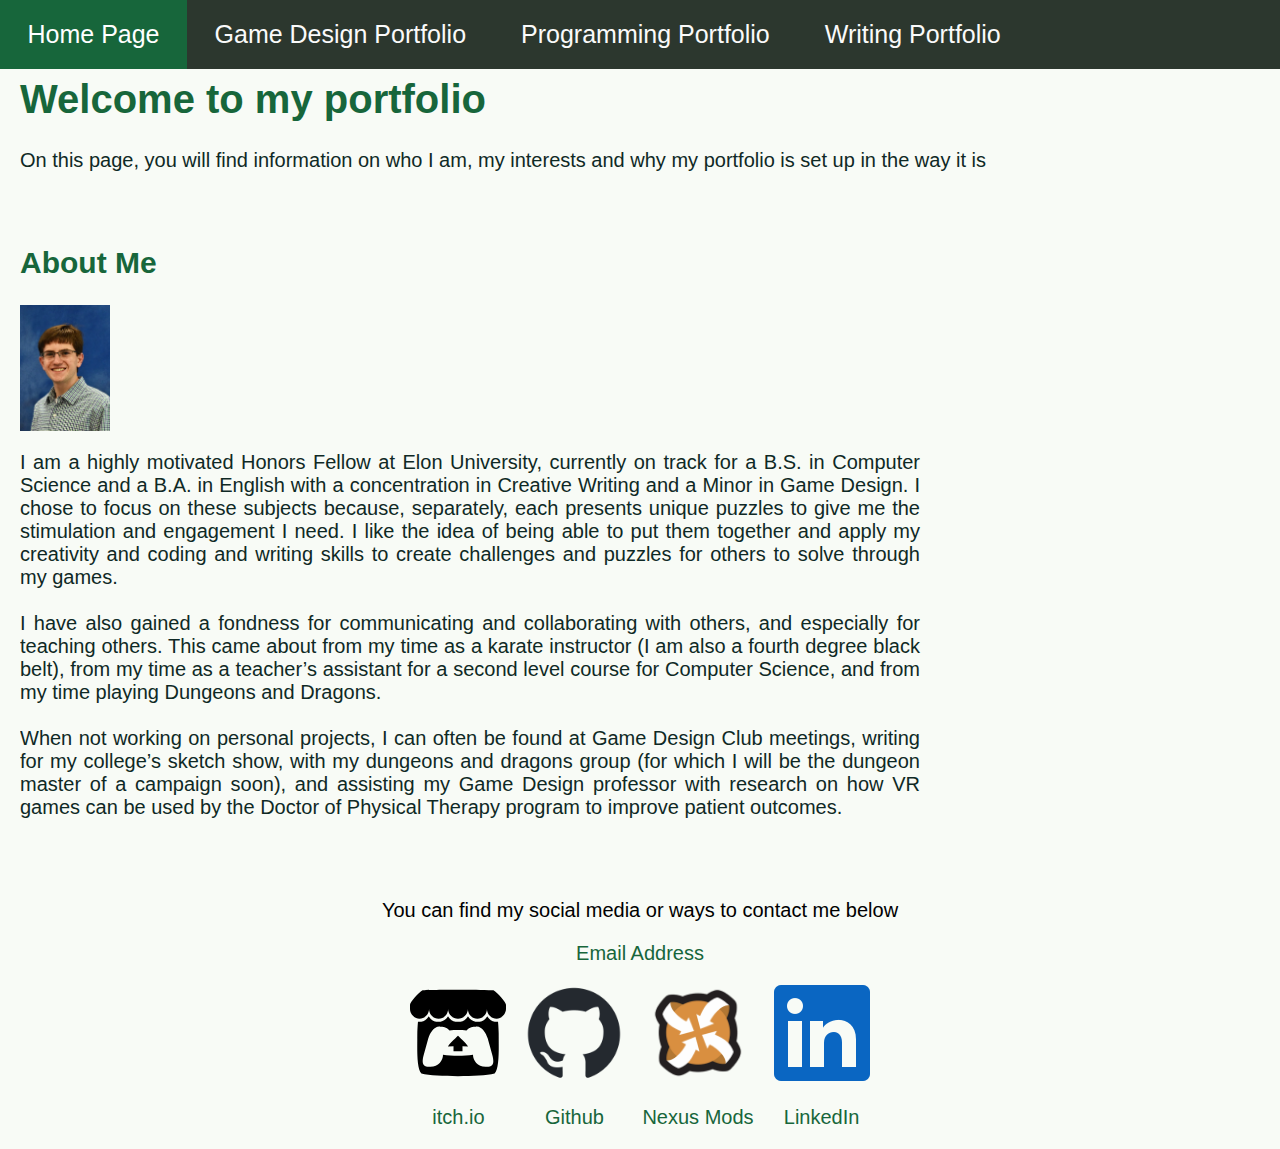
<file: index.html>
<!DOCTYPE html>
<html>
    <head>
        <title>Noah Gartenberg's Portfolio</title>
        <meta charset = "utf-8" />
        <meta name="viewport" content="width=device-width, initial-scale=1, user-scalable=no"/>
        <link rel="stylesheet" href="Assets/css/styles.css"/>
        
    </head>
    <body>
        <nav class="navigation">
            <!-- The goal of this section is to provide easy navigation to other
             pages of my portfolio -->
             <ul class="PortfolioLinks hideBulletPoints">
                <a href = "index.html" class="PortfolioLink">Home Page</a>
                <a href = "Pages/GameDesign.html" class="PortfolioLink">Game Design Portfolio</a>
                <a href = "Pages/Programming.html" class="PortfolioLink">Programming Portfolio</a>
                <a href = "Pages/Writing.html" class="PortfolioLink">Writing Portfolio</a>
             </ul>
        </nav>
        <header class="PageLocator">
            <!-- The goal of this section is to let readers know which part of my portfolio they are on, and a short summary of what they can find on that page -->
             <h1>Welcome to my portfolio</h1>
             <p>On this page, you will find information on who I am, my interests and why my portfolio is set up in the way it is</p>
        </header>
        <main class="PageContent">
            <section class="AboutMe" style="overflow: hidden;">
                <!--Should I move this whole section to the about me page?-->
                <!-- The goal of this section is to say who I am, I'm thinking 3-4 sentences at most, probably closer to 2-3, and to 
                 describe my goals in life and in my career, and the sort of things I make my work off of-->
                 <!-- I'd also like to have a a fun facts section in here or something like that just to get more of my personality across-->
                  <h2>About Me</h2>
                  <img src="images\PictureOfMe.png" style="width:10%; float:left; display: block;"/>
                  <p style="float:left; display:block;">I am a highly motivated Honors Fellow at Elon University, currently on track for a B.S. in Computer Science and a B.A. in English with a concentration in Creative Writing and a Minor in Game Design. 
                    I chose to focus on these subjects because, separately, each presents unique puzzles to give me the stimulation and engagement I need. 
                    I like the idea of being able to put them together and apply my creativity and coding and writing skills to create challenges and puzzles for others to solve through my games. <br><br>
                    I have also gained a fondness for communicating and collaborating with others, and especially for teaching others. 
                    This came about from my time as a karate instructor (I am also a fourth degree black belt), from my time as a teacher’s assistant for a second level course for Computer Science, and from my time playing Dungeons and Dragons. <br><br>
                    When not working on personal projects, I can often be found at Game Design Club meetings, writing for my college’s sketch show, with my dungeons and dragons group (for which I will be the dungeon master of a campaign soon), 
                    and assisting my Game Design professor with research on how VR games can be used by the Doctor of Physical Therapy program to improve patient outcomes.
                  </p>
                  
            </section>
        <footer class="Links">
            <!-- The goal of this section is to provide links to resumes or social medias or etc... on my portfolio -->
            <!-- I would like for these links to be horizontal along the bottom and easily differentiable with text below them-->
            <p class="Explanation">You can find my social media or ways to contact me below</p> <!-- holder text for icons or images that I will hope to put here -->
            
            <ul class="ResumeEmail hideBulletPoints">
               <li><a href = "mailto:noahGartenberg1@gmail.com">Email Address</a></li>
            </ul>
            <ul class = "SocialLinks hideBulletPoints">
                <li><a href = "https://nzgberg.itch.io/" class="SocialLink"><img src = "images/itchio-textless-black.svg" style="width:96px;height:96px;"/><p>itch.io</p></a></li>
                <li><a href = "https://github.com/Noah-Gartenberg" class="SocialLink"><img src = "images/github-mark.png" style="width:96px;height:96px;"/><p>Github</p></a></li>
                <li><a href = "https://next.nexusmods.com/profile/nzgberg/mods" class="SocialLink"><img src = "images/nexusModsLog.png" style="width:96px;height:96px;"/><p>Nexus Mods</p></a></li>
                <li><a href = "https://www.linkedin.com/in/noah-gartenberg" class="SocialLink"><img src = "images/In-Blue-96.png" style="width:96px;height:96px;"/><p>LinkedIn</p></a></li>
               
            </ul>
        </footer>
    </body>
    <!-- Goals for landing page:
     -- about me
     -- why there are different pages in my portfolio
     -- favorite work from each interest

     -- need to make a menu bar

     things that need to be on each page:
     -- Links to linkedin, social media
     -- Links to resume(s)
     -->

     <!-- Would love to add a wall of green page into my portfolio, because I didn't want to alienate potential readers by having green everywhere, 
      but also really wanted some green in my portfolio-->
    
</html>
</file>
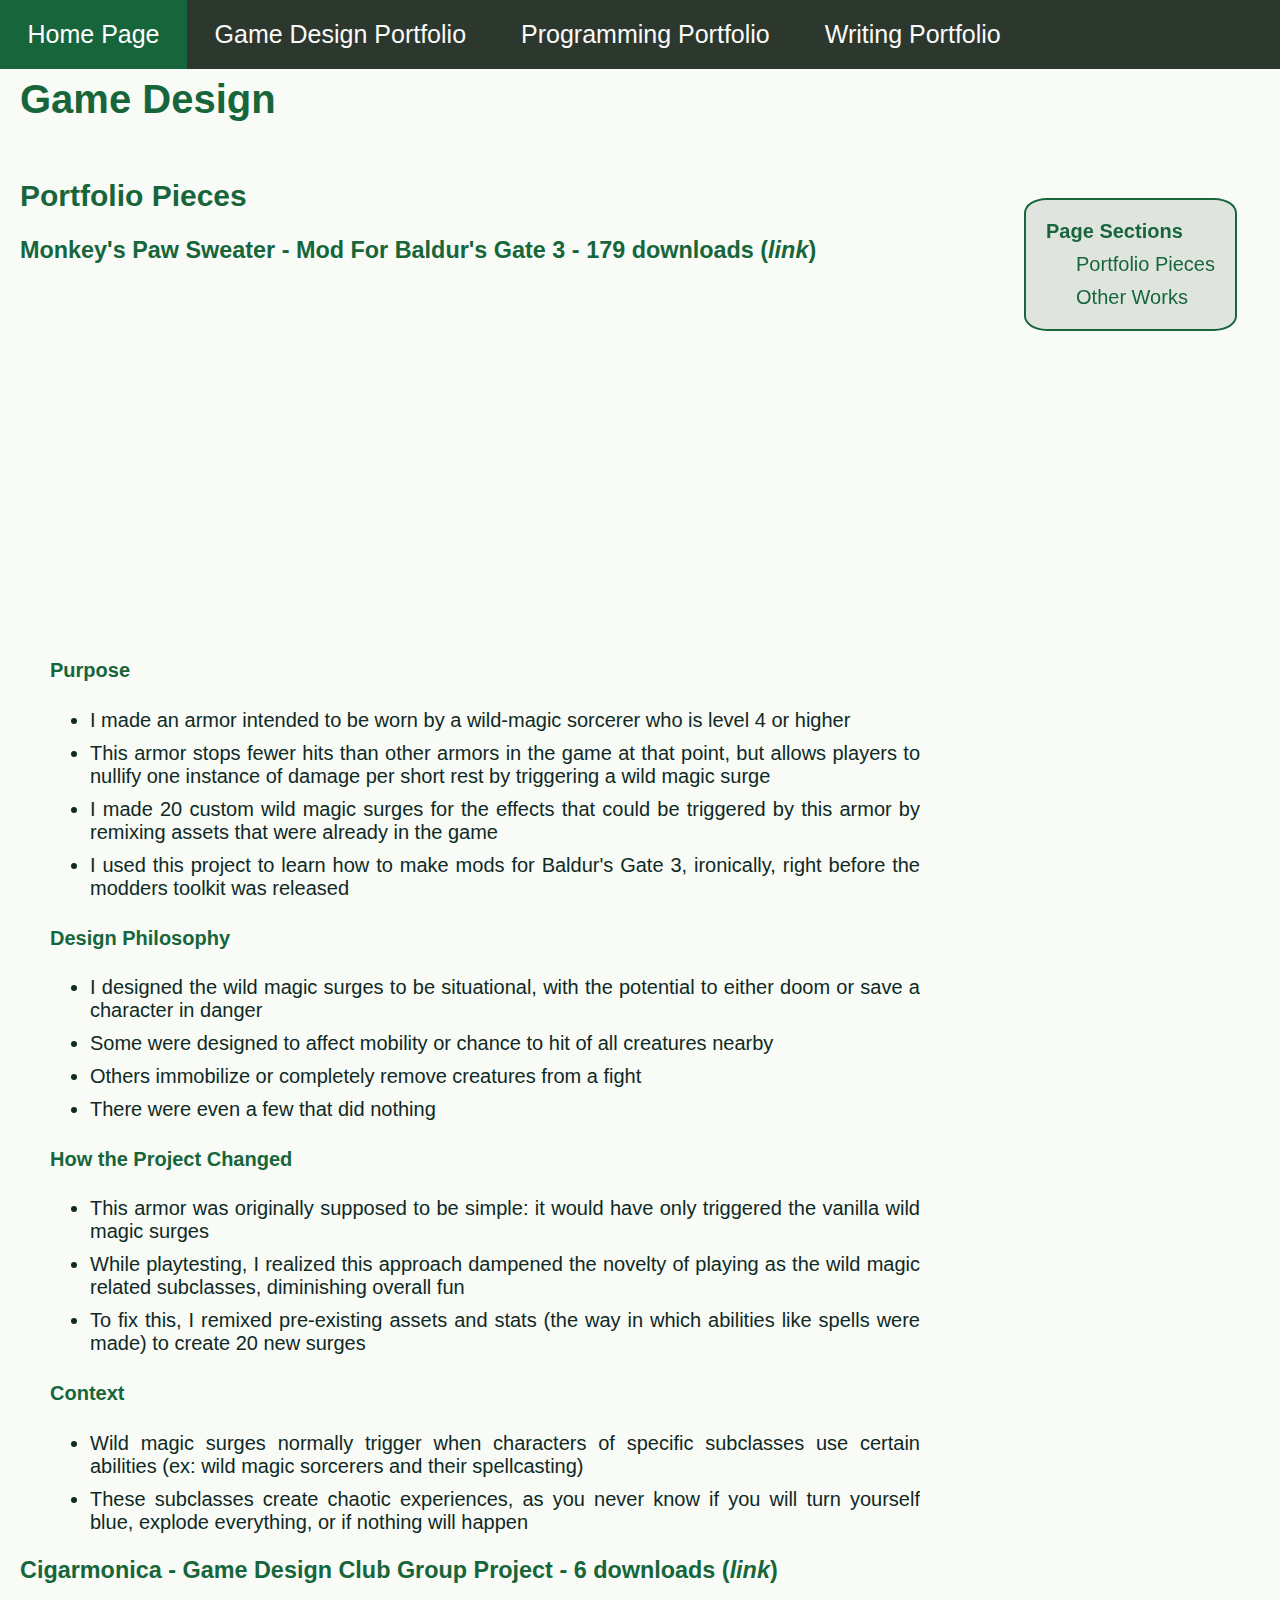
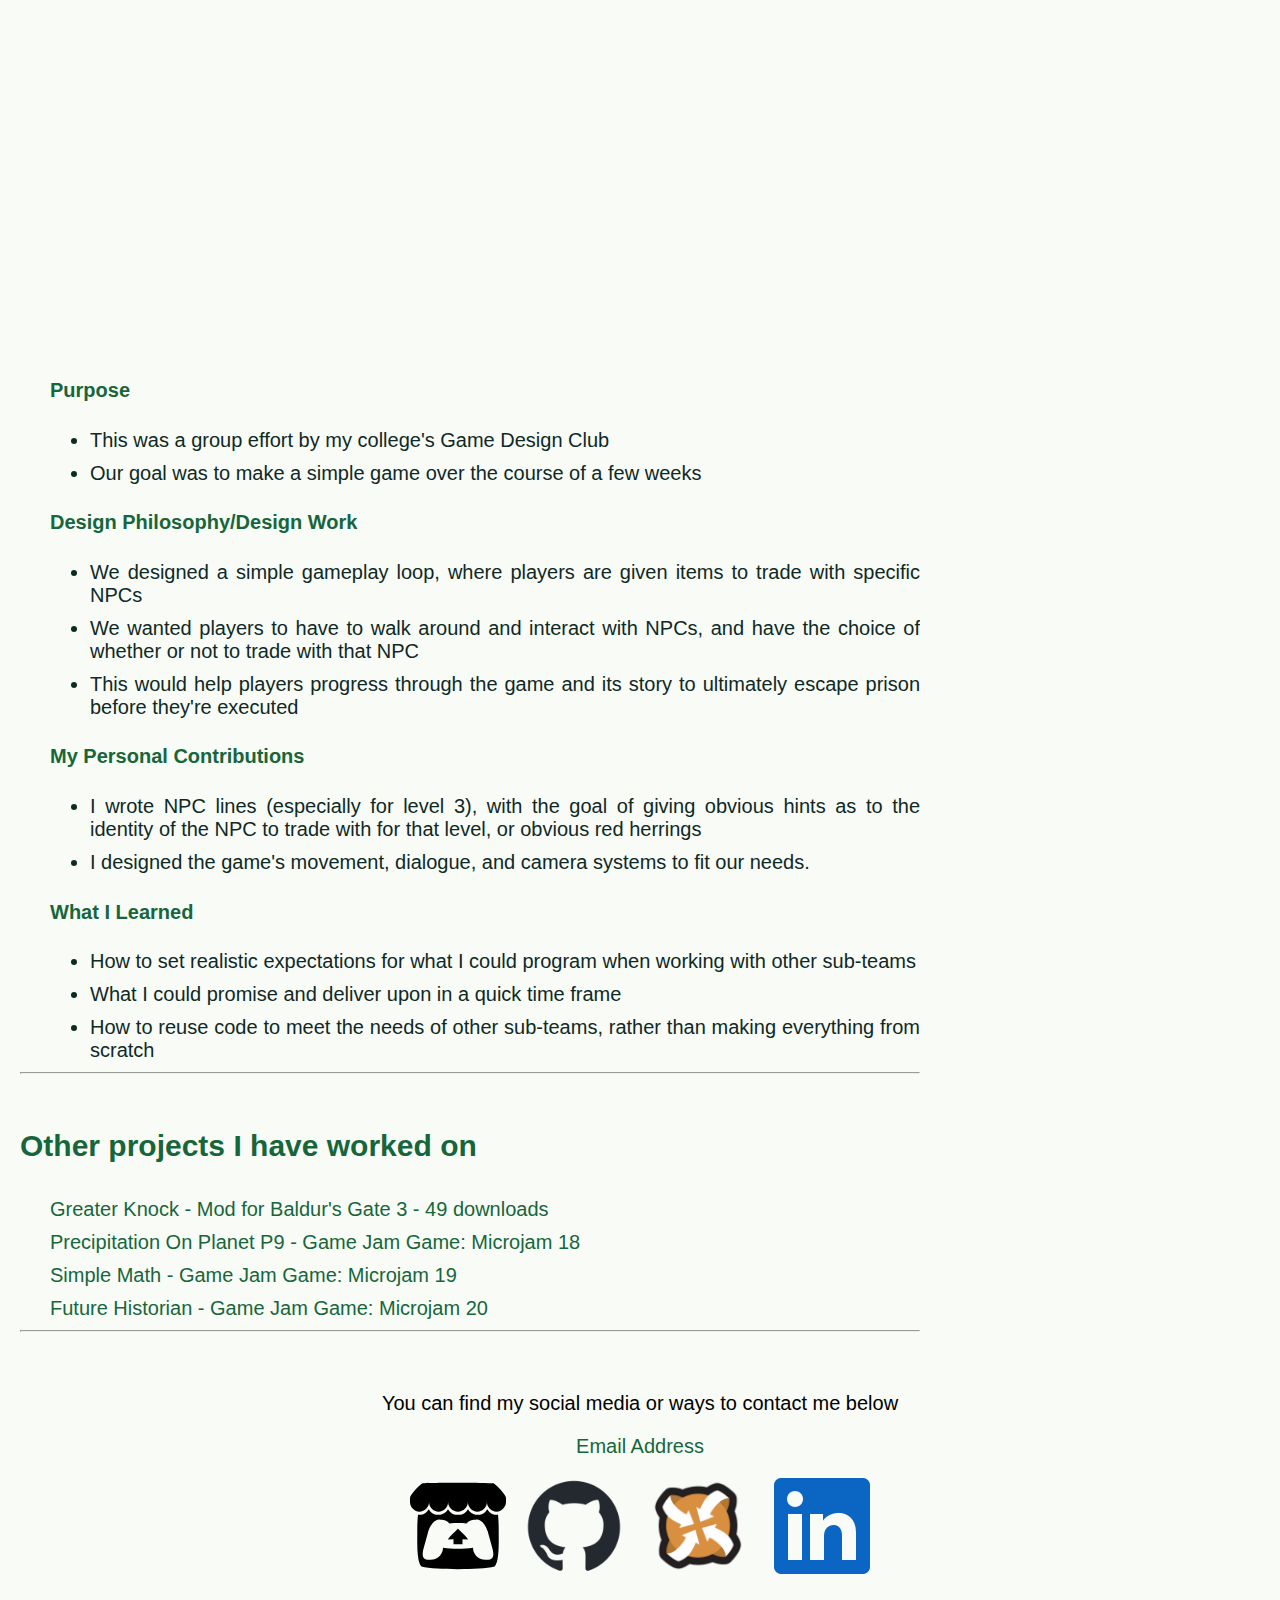
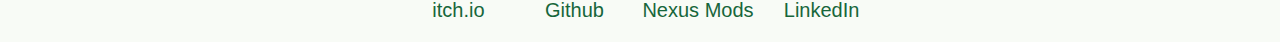
<file: Pages/GameDesign.html>
<!DOCTYPE html>
<html>
    <head>
        <title>Noah Gartenberg's Game Design Portfolio</title>
        <meta charset = "utf-8" />
        <meta name="viewport" content="width=device-width, initial-scale=1, user-scalable=no"/>
        <link rel="stylesheet" href="..\Assets\css\styles.css"/>
        
        
    </head>
    <body>
        <!--Scroll https://www.sitepoint.com/community/t/scroll-down-to-to-id-with-javascript-fixed/423158/2-->
        <nav class="navigation">
            <!-- The goal of this section is to provide easy navigation to other
             pages of my portfolio -->
             <ul class="PortfolioLinks hideBulletPoints">
                <a href = "..\index.html" class="PortfolioLink">Home Page</a>
                <a href = "..\Pages/GameDesign.html" class="PortfolioLink">Game Design Portfolio</a>
                <a href = "..\Pages/Programming.html" class="PortfolioLink">Programming Portfolio</a>
                <a href = "..\Pages/Writing.html" class="PortfolioLink">Writing Portfolio</a>
             </ul>
        </nav>
        <header class="Explanation">
            <h1>Game Design</h1>
            <!--<img src="..\images/header.jpg" style="width:50%"/>-->
        </header>
        <section class = "NavigationLinks">
            <h4>Page Sections</h4>
            <!--This section will have links to the projects I'm showcasing on my portfolio, and will have a brief explanation of what you'll find in this part-->
            <ul class="hideBulletPoints">
                <li><a href = #PortfolioPiecesAnchor class="ItemLink">Portfolio Pieces</a></li>
                <li><a href = #OtherWorksAnchor class="ItemLink">Other Works</a></li>
            </ul>
        </section>
        <a class="anchor" id="PortfolioPiecesAnchor"></a>
        
        <section id="PortfolioPieces" class="anchor">
            <h2>Portfolio Pieces</h2>
            <!--This section will contain the actual projects I"m showcasing-->
                <!-- This is one thing that I have made -- I know I will want images, videos, or other things...-->
                 <h3>Monkey's Paw Sweater - Mod For Baldur's Gate 3 - 179 downloads (<a href = "https://www.nexusmods.com/baldursgate3/mods/11971" class = "PageLink"><i>link</i></a>)</h3>
                 <!--Make these into bulleted lists, and then because the bullets are hidden, hopefully they'll stack on top of eachother-->
                 <!--May be worth seperating out the css files so that I only have exactly what I need in each file-->
                 <iframe width="560" height="315" src="https://www.youtube.com/embed/N86G7byqXRU?si=qTvfpAS-84Tv0TTc" title="YouTube video player" frameborder="0" allow="accelerometer; autoplay; clipboard-write; encrypted-media; gyroscope; picture-in-picture; web-share" referrerpolicy="strict-origin-when-cross-origin" allowfullscreen></iframe>
                 <ul class="BulletPoints hideBulletPoints">
                    <li><h4>Purpose</h4></li>
                    <ul class="BulletPoints">
                        <li>I made an armor intended to be worn by a wild-magic sorcerer who is level 4 or higher</li>
                        <li>This armor stops fewer hits than other armors in the game at that point, but allows players to nullify one instance of damage per short rest by triggering a wild magic surge</li>
                        <li>I made 20 custom wild magic surges for the effects that could be triggered by this armor by remixing assets that were already in the game</li>
                        <li>I used this project to learn how to make mods for Baldur's Gate 3, ironically, right before the modders toolkit was released</li>
                    </ul>
                    <li><h4>Design Philosophy</h4></li>
                    <ul class="BulletPoints">
                        <li>I designed the wild magic surges to be situational, with the potential to either doom or save a character in danger</li>
                        <li>Some were designed to affect mobility or chance to hit of all creatures nearby</li>
                        <li>Others immobilize or completely remove creatures from a fight</li>
                        <li>There were even a few that did nothing</li>
                    </ul>
                    <li><h4>How the Project Changed</h4></li>
                    <ul class="BulletPoints">
                        <li>This armor was originally supposed to be simple: it would have only triggered the vanilla wild magic surges</li>
                        <li>While playtesting, I realized this approach dampened the novelty of playing as the wild magic related subclasses, diminishing overall fun</li>
                        <li>To fix this, I remixed pre-existing assets and stats (the way in which abilities like spells were made) to create 20 new surges</li>
                    
                    </ul>
                    <li><h4>Context</h4></li>
                    <ul class="BulletPoints">
                        <li>Wild magic surges normally trigger when characters of specific subclasses use certain abilities (ex: wild magic sorcerers and their spellcasting)</li>
                        <li>These subclasses create chaotic experiences, as you never know if you will turn yourself blue, explode everything, or if nothing will happen</li>
                    </ul>
                 </ul>
                <h3>Cigarmonica - Game Design Club Group Project - 6 downloads (<a href="https://albino-penguin.itch.io/cigarmonica" class="PageLink"><i>link</i></a>)</h3>
                
                <iframe width="560" height="315" src="https://www.youtube.com/embed/kSRfPjOYukI?si=VBbW6cOsSzx3VAsh" title="YouTube video player" frameborder="0" allow="accelerometer; autoplay; clipboard-write; encrypted-media; gyroscope; picture-in-picture; web-share" referrerpolicy="strict-origin-when-cross-origin" allowfullscreen></iframe>
                <ul class="BulletPoints hideBulletPoints">
                    <li><h4>Purpose</h4></li>
                    <ul class="BulletPoints">
                        <li>This was a group effort by my college's Game Design Club</li>
                        <li>Our goal was to make a simple game over the course of a few weeks</li>
                    </ul>
                    <li><h4>Design Philosophy/Design Work</h4></li>
                    <ul class="BulletPoints" >
                        <li>We designed a simple gameplay loop, where players are given items to trade with specific NPCs</li>
                        <li>We wanted players to have to walk around and interact with NPCs, and have the choice of whether or not to trade with that NPC</li>
                        <li>This would help players progress through the game and its story to ultimately escape prison before they're executed</li>
                    </ul>
                    <li><h4>My Personal Contributions</h4></li>
                    <ul class="BulletPoints">
                        <li>I wrote NPC lines (especially for level 3), with the goal of giving obvious hints as to the identity of the NPC to trade with for that level, or obvious red herrings</li>
                        <li>I designed the game's movement, dialogue, and camera systems to fit our needs.</li>
                    </ul>
                    <li><h4>What I Learned</h4></li>
                    <ul class="BulletPoints">
                        <li>How to set realistic expectations for what I could program when working with other sub-teams</li>
                        <li>What I could promise and deliver upon in a quick time frame</li>
                        <li>How to reuse code to meet the needs of other sub-teams, rather than making everything from scratch</li>
                    </ul>
                </ul>
            <hr>
        </section>
        <a class="anchor" id="OtherWorksAnchor"></a>
        <section id= "OtherWorks">
            <h2>Other projects I have worked on</h2>
            <ul class="hideBulletPoints">
                <li><a href="https://www.nexusmods.com/baldursgate3/mods/12211" class="OtherWork" >Greater Knock - Mod for Baldur's Gate 3 - 49 downloads</a></li>
                <li><a href="https://nzgberg.itch.io/precipitating-on-planet-p9" class="OtherWork" >Precipitation On Planet P9 - Game Jam Game: Microjam 18</a></li>
                <li><a href="https://nzgberg.itch.io/simplemath" class="OtherWork" >Simple Math - Game Jam Game: Microjam 19</a></li>
                <li><a href="https://nzgberg.itch.io/future-historian" class="OtherWork" >Future Historian - Game Jam Game: Microjam 20</a></li>
            </ul>
            <hr>
        </section>
        <footer class="Links">
            <!-- The goal of this section is to provide links to resumes or social medias or etc... on my portfolio -->
            <!-- I would like for these links to be horizontal along the bottom and easily differentiable with text below them-->
            <p class="Explanation">You can find my social media or ways to contact me below</p> <!-- holder text for icons or images that I will hope to put here -->
            
            <ul class="ResumeEmail hideBulletPoints">
               <li><a href = "mailto:noahGartenberg1@gmail.com">Email Address</a></li>
            </ul>
            <ul class = "SocialLinks hideBulletPoints">
                <li><a href = "https://nzgberg.itch.io/" class="SocialLink"><img src = "../images/itchio-textless-black.svg" style="width:96px;height:96px;"/><p>itch.io</p></a></li>
                <li><a href = "https://github.com/Noah-Gartenberg" class="SocialLink"><img src = "../images/github-mark.png" style="width:96px;height:96px;"/><p>Github</p></a></li>
                <li><a href = "https://next.nexusmods.com/profile/nzgberg/mods" class="SocialLink"><img src = "../images/nexusModsLog.png" style="width:96px;height:96px;"/><p>Nexus Mods</p></a></li>
                <li><a href = "https://www.linkedin.com/in/noah-gartenberg" class="SocialLink"><img src = "../images/In-Blue-96.png" style="width:96px;height:96px;"/><p>LinkedIn</p></a></li>
               
            </ul>
        </footer>
    </body>
</html>
</file>
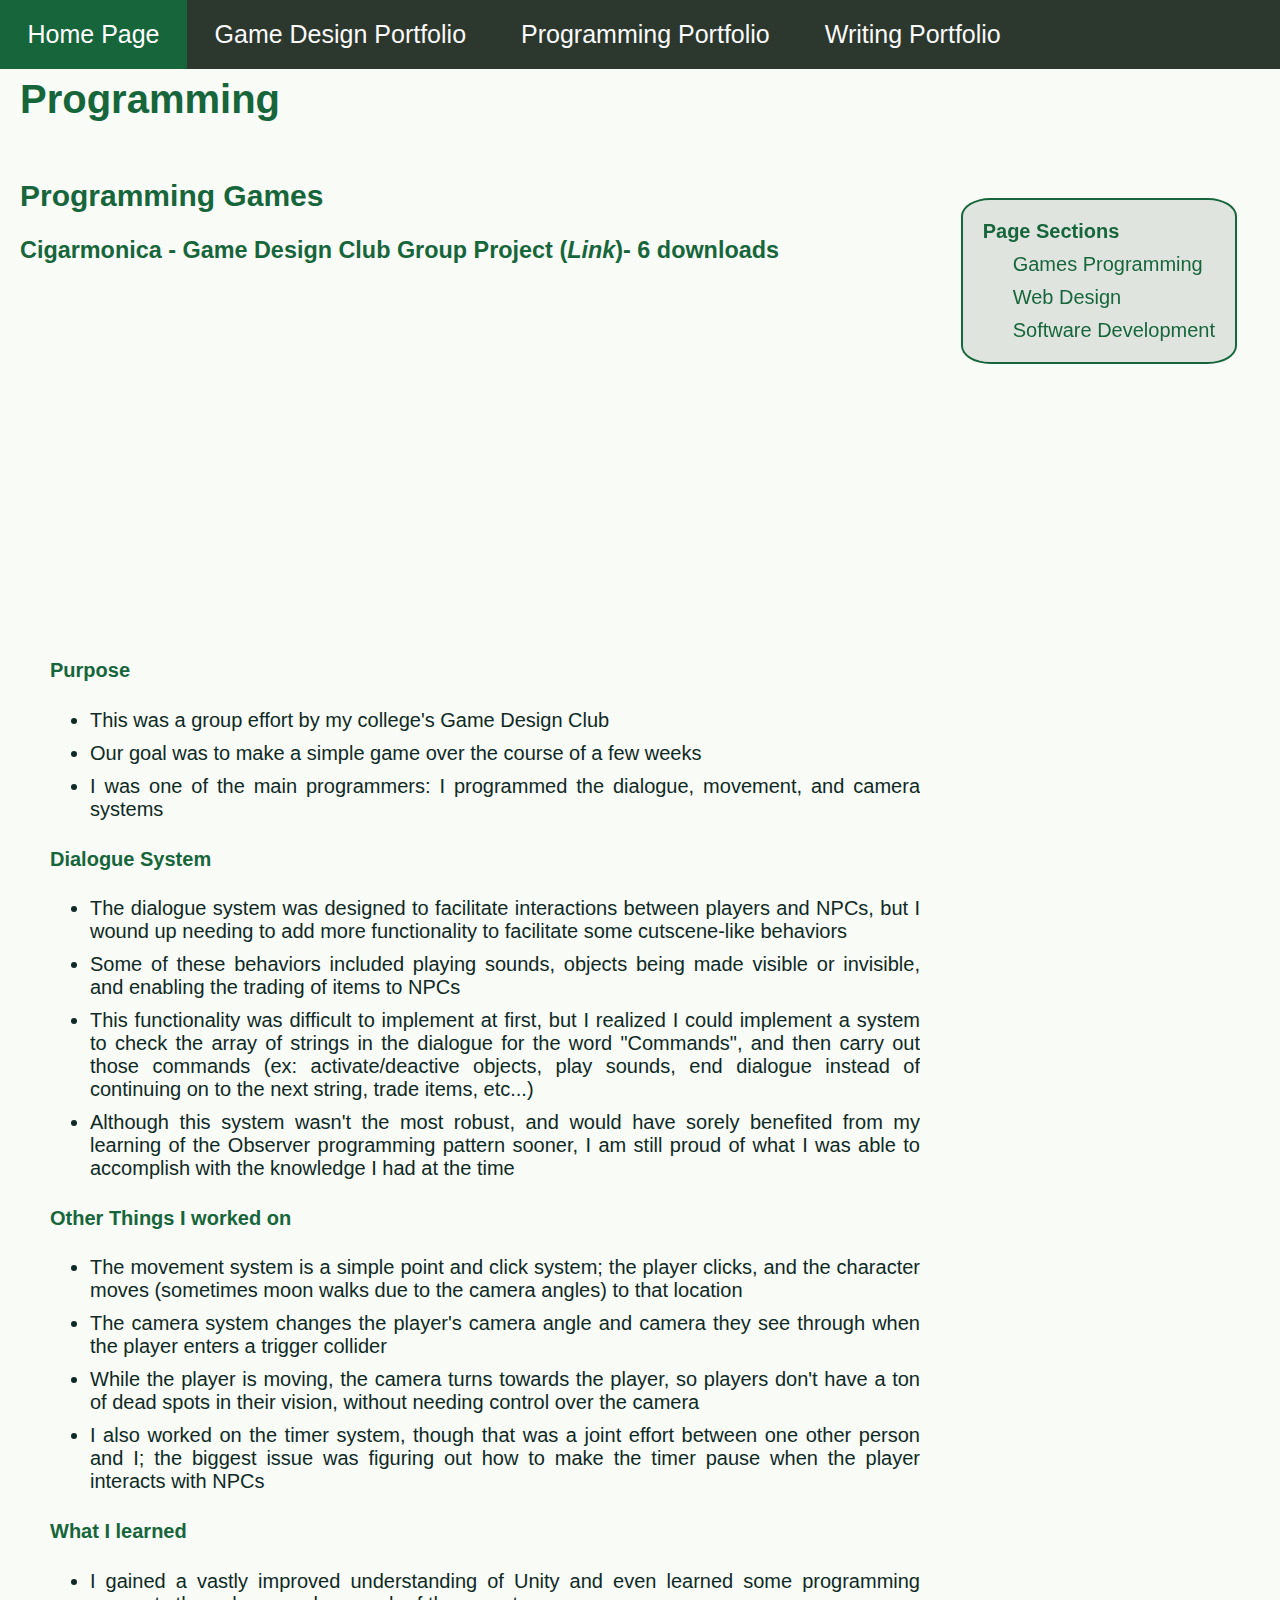
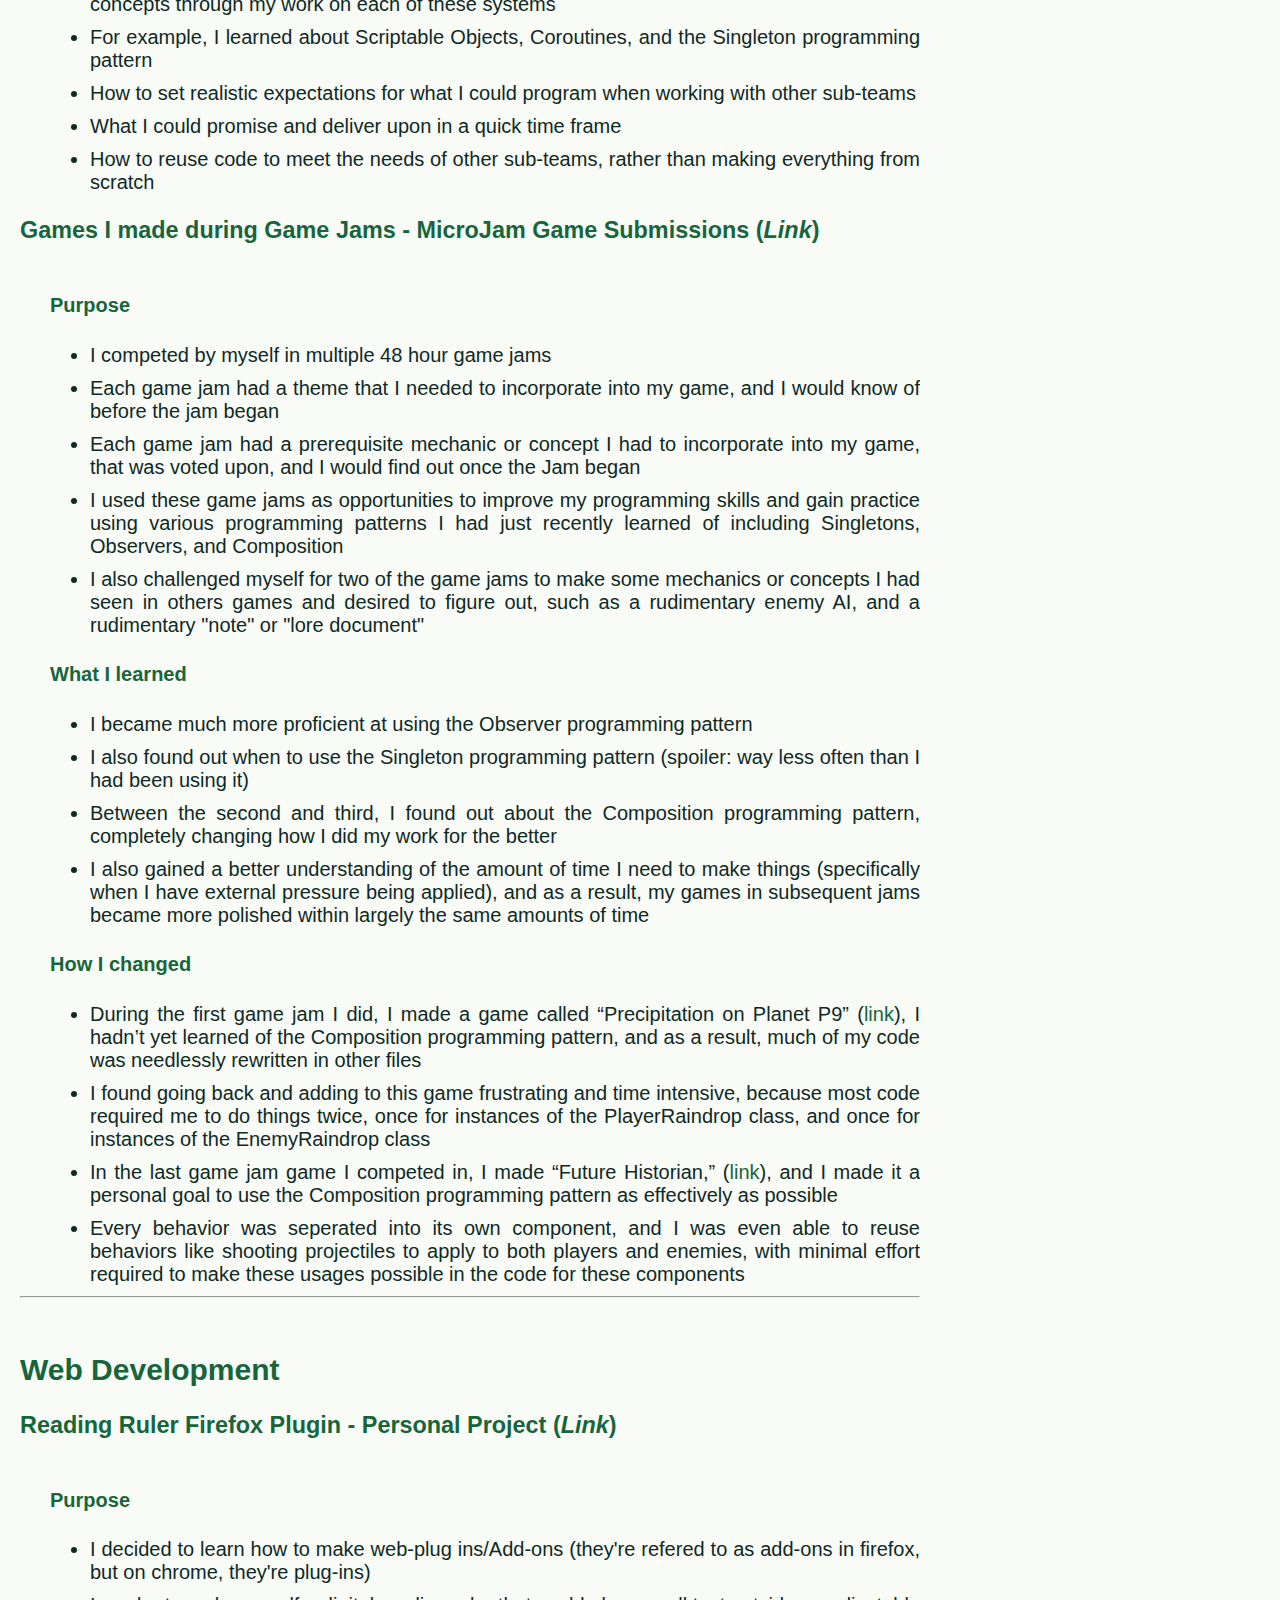
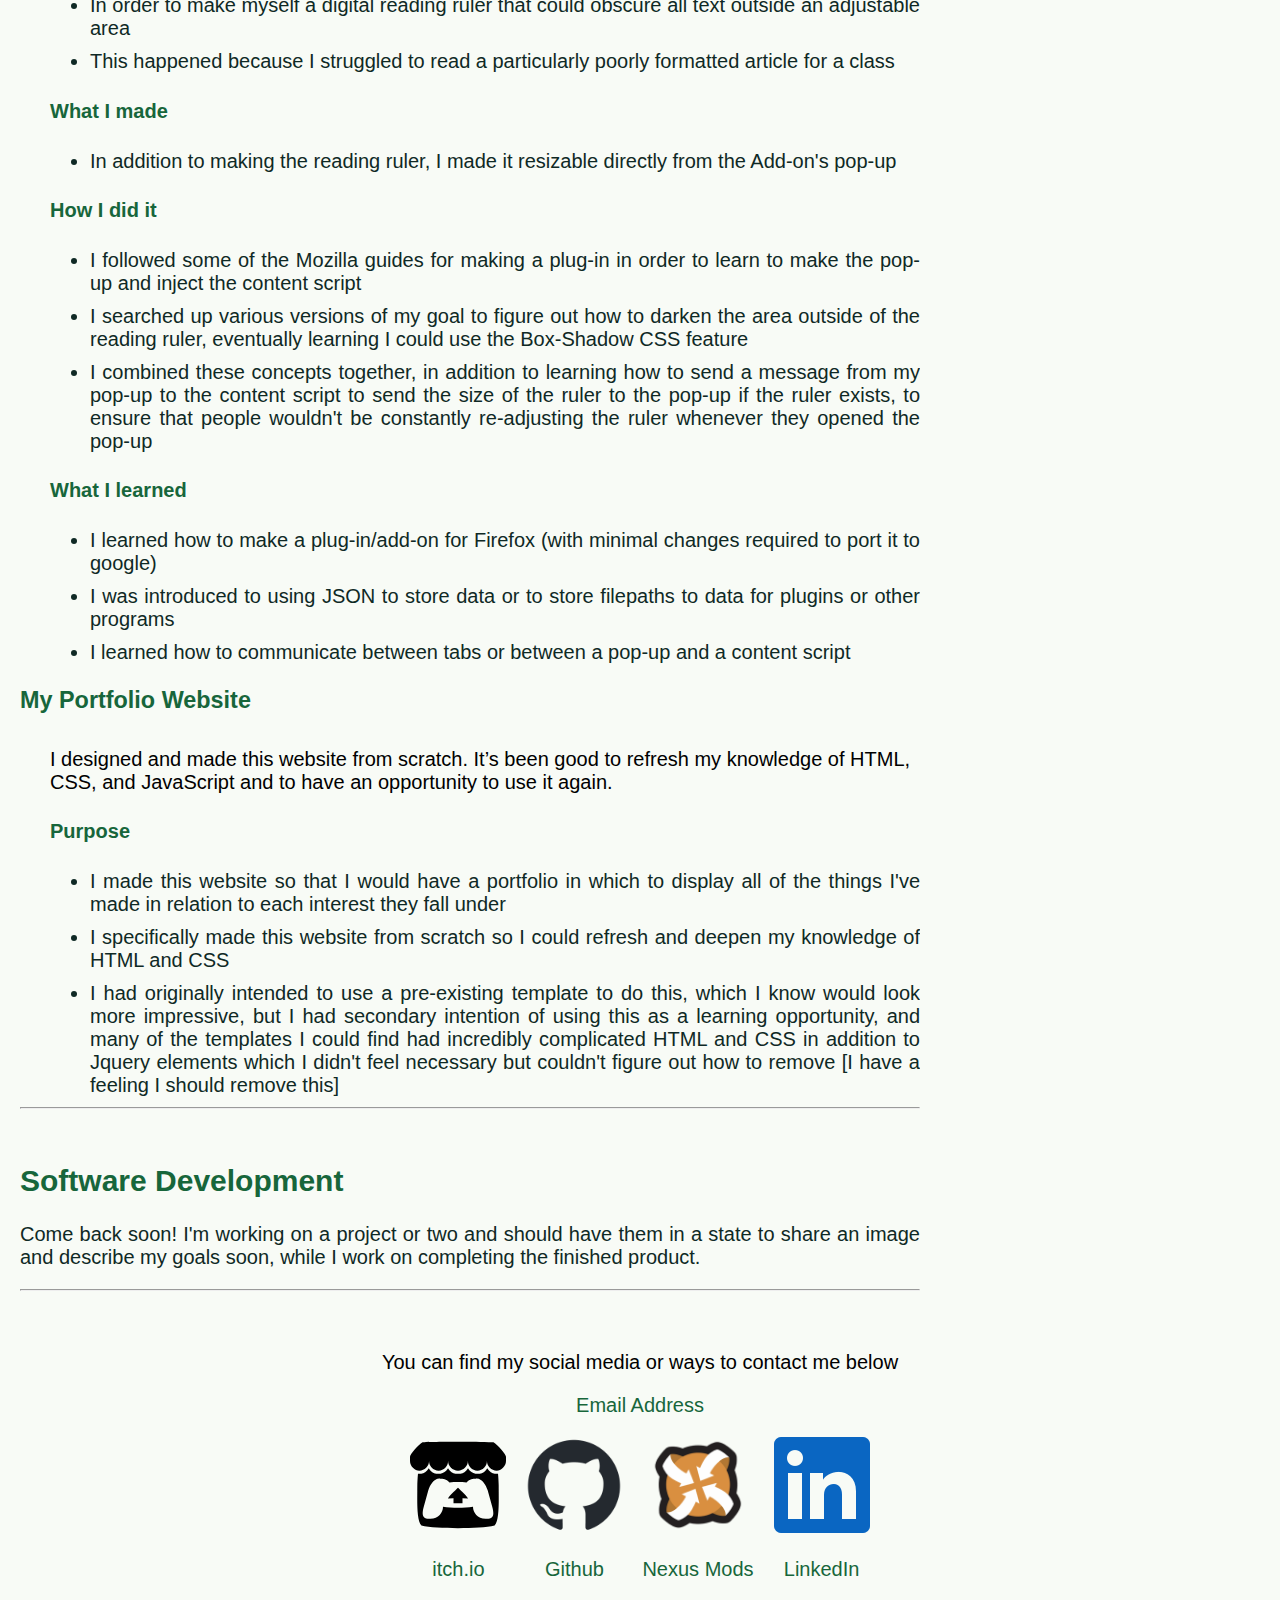
<file: Pages/Programming.html>
<!DOCTYPE html>
<html>
    <head>
        <title>Noah Gartenberg's Programming Portfolio</title>
        <meta charset = "utf-8" />
        <meta name="viewport" content="width=device-width, initial-scale=1, user-scalable=no"/>
        <link rel="stylesheet" href="..\Assets\css\styles.css"/>
        
        
    </head>
    <body>
        <nav class="navigation">
            <!-- The goal of this section is to provide easy navigation to other
             pages of my portfolio -->
             <ul class="PortfolioLinks hideBulletPoints">
                <a href = "..\index.html" class="PortfolioLink">Home Page</a>
                <a href = "..\Pages/GameDesign.html" class="PortfolioLink">Game Design Portfolio</a>
                <a href = "..\Pages/Programming.html" class="PortfolioLink">Programming Portfolio</a>
                <a href = "..\Pages/Writing.html" class="PortfolioLink">Writing Portfolio</a>
             </ul>
        </nav>
        <header class="Explanation">
            <h1>Programming</h1>
            <!--<img src="..\images/header.jpg" style="width:50%"/>-->
        </header>
        <section class="NavigationLinks">
            <h4>Page Sections</h4>
            <ul class="hideBulletPoints">
                <li><a href = #ProgrammingGamesAnchor class="ItemLink">Games Programming</a></li>
                <li><a href = #WebDesignAnchor class="ItemLink">Web Design</a></li>
                <li><a href = #SoftwareDevelopmentAnchor class="ItemLink">Software Development</a></li>
            </ul>
        </section>
        <a class="anchor" id="ProgrammingGamesAnchor"></a>
        <section id="ProgrammingGames">
            <h2>Programming Games</h2>
            <h3>Cigarmonica</a> - Game Design Club Group Project (<a href="https://albino-penguin.itch.io/cigarmonica" class="PageLink"><i>Link</i></a>)- 6 downloads</h3>
                
                <iframe width="560" height="315" src="https://www.youtube.com/embed/kSRfPjOYukI?si=VBbW6cOsSzx3VAsh" title="YouTube video player" frameborder="0" allow="accelerometer; autoplay; clipboard-write; encrypted-media; gyroscope; picture-in-picture; web-share" referrerpolicy="strict-origin-when-cross-origin" allowfullscreen></iframe>
                <ul class="BulletPoints hideBulletPoints">
                    <li><h4>Purpose</h4></li>
                    <ul class="BulletPoints">
                        <li>This was a group effort by my college's Game Design Club</li>
                        <li>Our goal was to make a simple game over the course of a few weeks</li>
                        <li>I was one of the main programmers: I programmed the dialogue, movement, and camera systems</li>
                    </ul>
                    <li><h4>Dialogue System</h4></li>
                    <ul class="BulletPoints">
                        <li>The dialogue system was designed to facilitate interactions between players and NPCs, but I wound up needing to add more functionality to facilitate some cutscene-like behaviors</li>
                        <li>Some of these behaviors included playing sounds, objects being made visible or invisible, and enabling the trading of items to NPCs</li>
                        <li>This functionality was difficult to implement at first, but I realized I could implement a system to check the array of strings in the dialogue for the word "Commands", and then carry out those commands (ex: activate/deactive objects, play sounds, end dialogue instead of continuing on to the next string, trade items, etc...)</li>
                        <li>Although this system wasn't the most robust, and would have sorely benefited from my learning of the Observer programming pattern sooner, I am still proud of what I was able to accomplish with the knowledge I had at the time</li>
                    </ul>
                    <li><h4>Other Things I worked on</h4></li>
                    <ul class="BulletPoints">
                        <li>The movement system is a simple point and click system; the player clicks, and the character moves (sometimes moon walks due to the camera angles) to that location</li>
                        <li>The camera system changes the player's camera angle and camera they see through when the player enters a trigger collider</li>
                        <li>While the player is moving, the camera turns towards the player, so players don't have a ton of dead spots in their vision, without needing control over the camera</li>
                        <li>I also worked on the timer system, though that was a joint effort between one other person and I; the biggest issue was figuring out how to make the timer pause when the player interacts with NPCs</li>
                    </ul>
                    <li><h4>What I learned</h4></li>
                    <ul class="BulletPoints">
                        <li>I gained a vastly improved understanding of Unity and even learned some programming concepts through my work on each of these systems</li>
                        <li>For example, I learned about Scriptable Objects, Coroutines, and the Singleton programming pattern</li>
                        <li>How to set realistic expectations for what I could program when working with other sub-teams</li>
                        <li>What I could promise and deliver upon in a quick time frame</li>
                        <li>How to reuse code to meet the needs of other sub-teams, rather than making everything from scratch</li>
                    </ul>
                </ul>
            <h3>Games I made during Game Jams - MicroJam Game Submissions (<a href="https://itch.io/c/4828693/game-jam-games-i-have-made" class="PageLink"><i>Link</i></a>)</h3>
            <ul class="BulletPoints hideBulletPoints">
                <li><h4>Purpose</h4></li>
                <ul class="BulletPoints">
                    <li>I competed by myself in multiple 48 hour game jams</li>
                    <li>Each game jam had a theme that I needed to incorporate into my game, and I would know of before the jam began</li>
                    <li>Each game jam had a prerequisite mechanic or concept I had to incorporate into my game, that was voted upon, and I would find out once the Jam began</li>
                    <li>I used these game jams as opportunities to improve my programming skills and gain practice using various programming patterns I had just recently learned of including Singletons, Observers, and Composition</li>
                    <li>I also challenged myself for two of the game jams to make some mechanics or concepts I had seen in others games and desired to figure out, such as a rudimentary enemy AI, and a rudimentary "note" or "lore document"</li>
                </ul>
                <li><h4>What I learned</h4></li>
                <ul class="BulletPoints">
                    <li>I became much more proficient at using the Observer programming pattern</li>
                    <li>I also found out when to use the Singleton programming pattern (spoiler: way less often than I had been using it)</li>
                    <li>Between the second and third, I found out about the Composition programming pattern, completely changing how I did my work for the better</li>
                    <li>I also gained a better understanding of the amount of time I need to make things (specifically when I have external pressure being applied), and as a result, my games in subsequent jams became more polished within largely the same amounts of time</li>
                </ul>
                <li><h4>How I changed</h4></li>
                <ul class="BulletPoints">
                    <li>During the first game jam I did, I made a game called “Precipitation on Planet P9” (<a href="https://nzgberg.itch.io/precipitating-on-planet-p9">link</a>), I hadn’t yet learned of the Composition programming pattern, and as a result, much of my code was needlessly rewritten in other files</li>
                    <li>I found going back and adding to this game frustrating and time intensive, because most code required me to do things twice, once for instances of the PlayerRaindrop class, and once for instances of the EnemyRaindrop class</li>
                    <li>In the last game jam game I competed in, I made “Future Historian,” (<a href="https://nzgberg.itch.io/future-historian">link</a>), and I made it a personal goal to use the Composition programming pattern as effectively as possible</li>
                    <li>Every behavior was seperated into its own component, and I was even able to reuse behaviors like shooting projectiles to apply to both players and enemies, with minimal effort required to make these usages possible in the code for these components</li>
                </ul>
            </ul>
            <hr>
        </section>
        
        <a class="anchor" id="WebDesignAnchor"></a>
        <section id="WebDesign">
            <h2>Web Development</h2>
            <h3>Reading Ruler Firefox Plugin - Personal Project (<a href="https://addons.mozilla.org/en-US/firefox/addon/reading-ruler-plug-in/" class = "PageLink"><i>Link</i></a>)</h3>
            <ul class="BulletPoints hideBulletPoints">
                <li><h4>Purpose</h4></li>
                <ul class="BulletPoints">
                    <li>I decided to learn how to make web-plug ins/Add-ons (they're refered to as add-ons in firefox, but on chrome, they're plug-ins)</li>
                    <li>In order to make myself a digital reading ruler that could obscure all text outside an adjustable area</li>
                    <li>This happened because I struggled to read a particularly poorly formatted article for a class</li>
                </ul>
                <li><h4>What I made</h4></li>
                <ul class="BulletPoints">
                    <li>In addition to making the reading ruler, I made it resizable directly from the Add-on's pop-up</li>
                </ul>
                <li><h4>How I did it</h4></li>
                <ul class="BulletPoints">
                    <li>I followed some of the Mozilla guides for making a plug-in in order to learn to make the pop-up and inject the content script</li>
                    <li>I searched up various versions of my goal to figure out how to darken the area outside of the reading ruler, eventually learning I could use the Box-Shadow CSS feature</li>
                    <li>I combined these concepts together, in addition to learning how to send a message from my pop-up to the content script to send the size of the ruler to the pop-up if the ruler exists, to ensure that people wouldn't be constantly re-adjusting the ruler whenever they opened the pop-up</li>
                </ul>
                <li><h4>What I learned</h4></li>
                <ul class="BulletPoints">
                    <li>I learned how to make a plug-in/add-on for Firefox (with minimal changes required to port it to google)</li>
                    <li>I was introduced to using JSON to store data or to store filepaths to data for plugins or other programs</li>
                    <li>I learned how to communicate between tabs or between a pop-up and a content script</li>
                </ul>
            </ul>
            <h3>My Portfolio Website</h3>
            <ul class="BulletPoints hideBulletPoints">
                <li>I designed and made this website from scratch. It’s been good to refresh my knowledge of HTML, CSS, and JavaScript and to have an opportunity to use it again.</li>
                <li><h4>Purpose</h4></li>
                <ul class="BulletPoints">
                    <li>I made this website so that I would have a portfolio in which to display all of the things I've made in relation to each interest they fall under</li>
                    <li>I specifically made this website from scratch so I could refresh and deepen my knowledge of HTML and CSS</li>
                    <li>I had originally intended to use a pre-existing template to do this, which I know would look more impressive, but I had secondary intention of using this as a learning opportunity, and many of the templates I could find had incredibly complicated HTML and CSS in addition to Jquery elements which I didn't feel necessary but couldn't figure out how to remove [I have a feeling I should remove this]</li>
                </ul>
            </ul>
            <hr>
        </section>
        <a class="anchor" id="SoftwareDevelopmentAnchor"></a>
        <section id="SoftwareDevelopment">
            <h2>Software Development</h2>
            <p>Come back soon! I'm working on a project or two and should have them in a state to share an image and describe my goals soon, while I work on completing the  finished product.</p>
            <hr>
        </section>
        <footer class="Links">
            <!-- The goal of this section is to provide links to resumes or social medias or etc... on my portfolio -->
            <!-- I would like for these links to be horizontal along the bottom and easily differentiable with text below them-->
            <p class="Explanation">You can find my social media or ways to contact me below</p> <!-- holder text for icons or images that I will hope to put here -->
            
            <ul class="ResumeEmail hideBulletPoints">
               <li><a href = "mailto:noahGartenberg1@gmail.com">Email Address</a></li>
            </ul>
            <ul class = "SocialLinks hideBulletPoints">
                <li><a href = "https://nzgberg.itch.io/" class="SocialLink"><img src = "../images/itchio-textless-black.svg" style="width:96px;height:96px;"/><p>itch.io</p></a></li>
                <li><a href = "https://github.com/Noah-Gartenberg" class="SocialLink"><img src = "../images/github-mark.png" style="width:96px;height:96px;"/><p>Github</p></a></li>
                <li><a href = "https://next.nexusmods.com/profile/nzgberg/mods" class="SocialLink"><img src = "../images/nexusModsLog.png" style="width:96px;height:96px;"/><p>Nexus Mods</p></a></li>
                <li><a href = "https://www.linkedin.com/in/noah-gartenberg" class="SocialLink"><img src = "../images/In-Blue-96.png" style="width:96px;height:96px;"/><p>LinkedIn</p></a></li>
               
            </ul>
        </footer>
    </body>
</html>
</file>
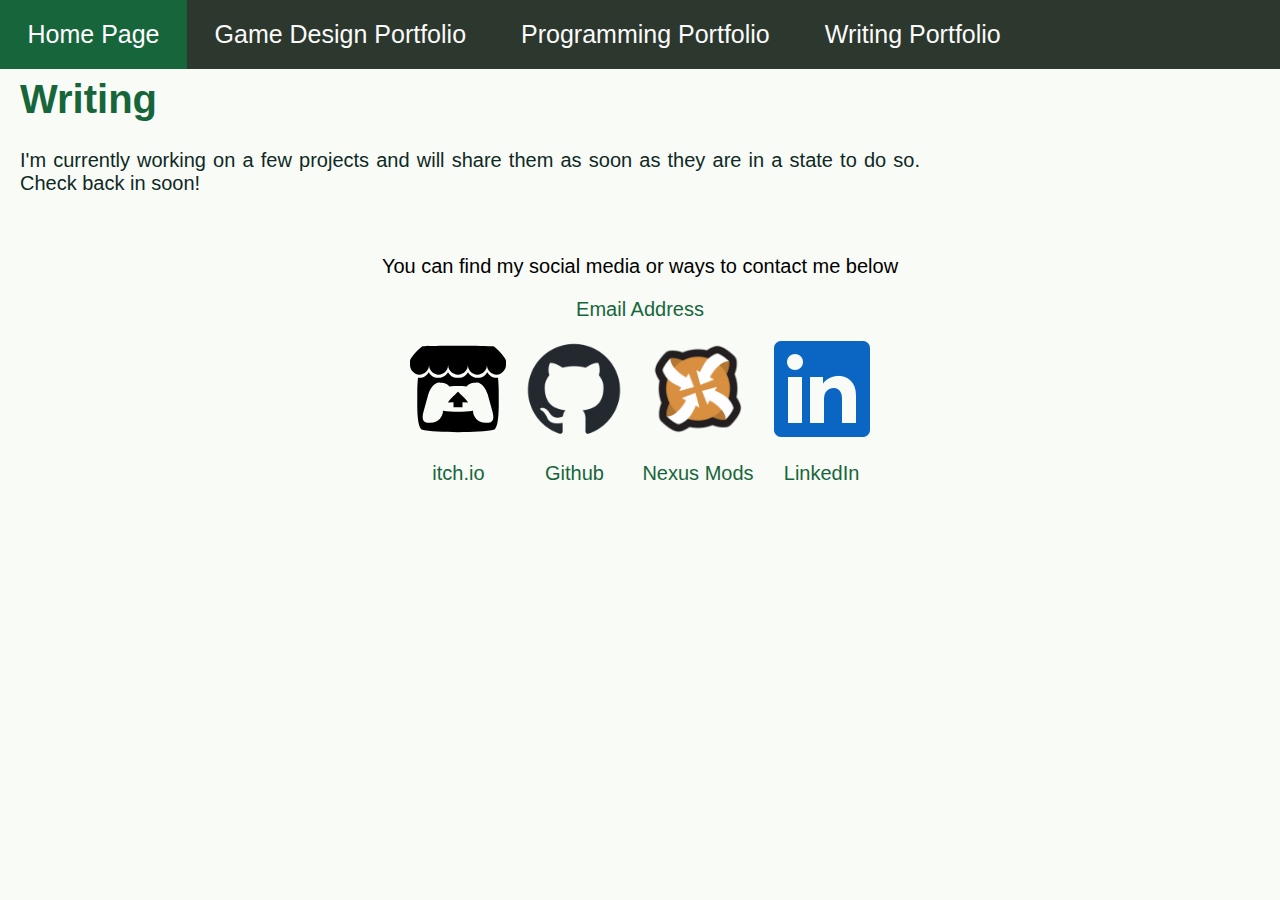
<file: Pages/Writing.html>
<!DOCTYPE html>
<html>
    <head>
        <title>Noah Gartenberg's Writing Portfolio</title>
        <meta charset = "utf-8" />
        <meta name="viewport" content="width=device-width, initial-scale=1, user-scalable=no"/>
        <link rel="stylesheet" href="..\Assets\css\styles.css"/>
        
        
    </head>
    <body>
        <nav class="navigation">
            <!-- The goal of this section is to provide easy navigation to other
             pages of my portfolio -->
             <ul class="PortfolioLinks hideBulletPoints">
                <a href = "..\index.html" class="PortfolioLink">Home Page</a>
                <a href = "..\Pages/GameDesign.html" class="PortfolioLink">Game Design Portfolio</a>
                <a href = "..\Pages/Programming.html" class="PortfolioLink">Programming Portfolio</a>
                <a href = "..\Pages/Writing.html" class="PortfolioLink">Writing Portfolio</a>
             </ul>
        </nav>
        <header>
            <h1>Writing</h1>
        </header>
        <section class="NavigationLinks" style="display:none;">
            <h4>Page Sections</h4>
            <ul class="hideBulletPoints">
                <li><a href = #GamesWritingAnchor class="ItemLink">Games Writing</a></li>
                <li><a href = #ShortStoriesAnchor class="ItemLink">Short Stories</a></li>
                <li><a href = #LongFormStoriesAnchor class="ItemLink">Long Form Stories</a></li>
                <li><a href = #SketchWritingAnchor class="ItemLink">Sketch Writing</a></li>
                <li><a href = #PoetryAnchor class="ItemLink">Poetry</a></li>
            </ul>
        </section>
        <section class="sorry...">
            <p>I'm currently working on a few projects and will share them as soon as they are in a state to do so. Check back in soon!</p>
        </section>
        <!--These sections shouldn't display yet, but I'm hopeful to have them ready soon-->
        <a class="anchor" id="GamesWritingAnchor"></a>
        <section id="GamesWriting" style="display:none;">
            <h2>Games Writing</h2>
        </section>
        <a class="anchor" id="ShortStoriesAnchor"></a>
        <section id="ShortStories" style="display:none;">
            <h2>Short Stories</h2>
        </section>
        <a class="anchor" id="LongFormStoriesAnchor"></a>
        <section id="LongFormStories" style="display:none;">
            <h2>Long Form Stories</h2>
        </section>
        <a class="anchor" id="SketchWritingAnchor"></a>
        <section id="SketchWriting" style="display:none;">
            <h2>Sketch Wrting</h2>
        </section>
        <a class="anchor" id="PoetryAnchor"></a>
        <section id="Poetry" style="display:none;">
            <h2>Poetry</h2>
        </section>
        <footer class="Links">
            <!-- The goal of this section is to provide links to resumes or social medias or etc... on my portfolio -->
            <!-- I would like for these links to be horizontal along the bottom and easily differentiable with text below them-->
            <p class="Explanation">You can find my social media or ways to contact me below</p> <!-- holder text for icons or images that I will hope to put here -->
            
            <ul class="ResumeEmail hideBulletPoints">
               <li><a href = "mailto:noahGartenberg1@gmail.com">Email Address</a></li>
            </ul>
            <ul class = "SocialLinks hideBulletPoints">
                <li><a href = "https://nzgberg.itch.io/" class="SocialLink"><img src = "../images/itchio-textless-black.svg" style="width:96px;height:96px;"/><p>itch.io</p></a></li>
                <li><a href = "https://github.com/Noah-Gartenberg" class="SocialLink"><img src = "../images/github-mark.png" style="width:96px;height:96px;"/><p>Github</p></a></li>
                <li><a href = "https://next.nexusmods.com/profile/nzgberg/mods" class="SocialLink"><img src = "../images/nexusModsLog.png" style="width:96px;height:96px;"/><p>Nexus Mods</p></a></li>
                <li><a href = "https://www.linkedin.com/in/noah-gartenberg" class="SocialLink"><img src = "../images/In-Blue-96.png" style="width:96px;height:96px;"/><p>LinkedIn</p></a></li>
               
            </ul>
        </footer>
    </body>
</html>
</file>
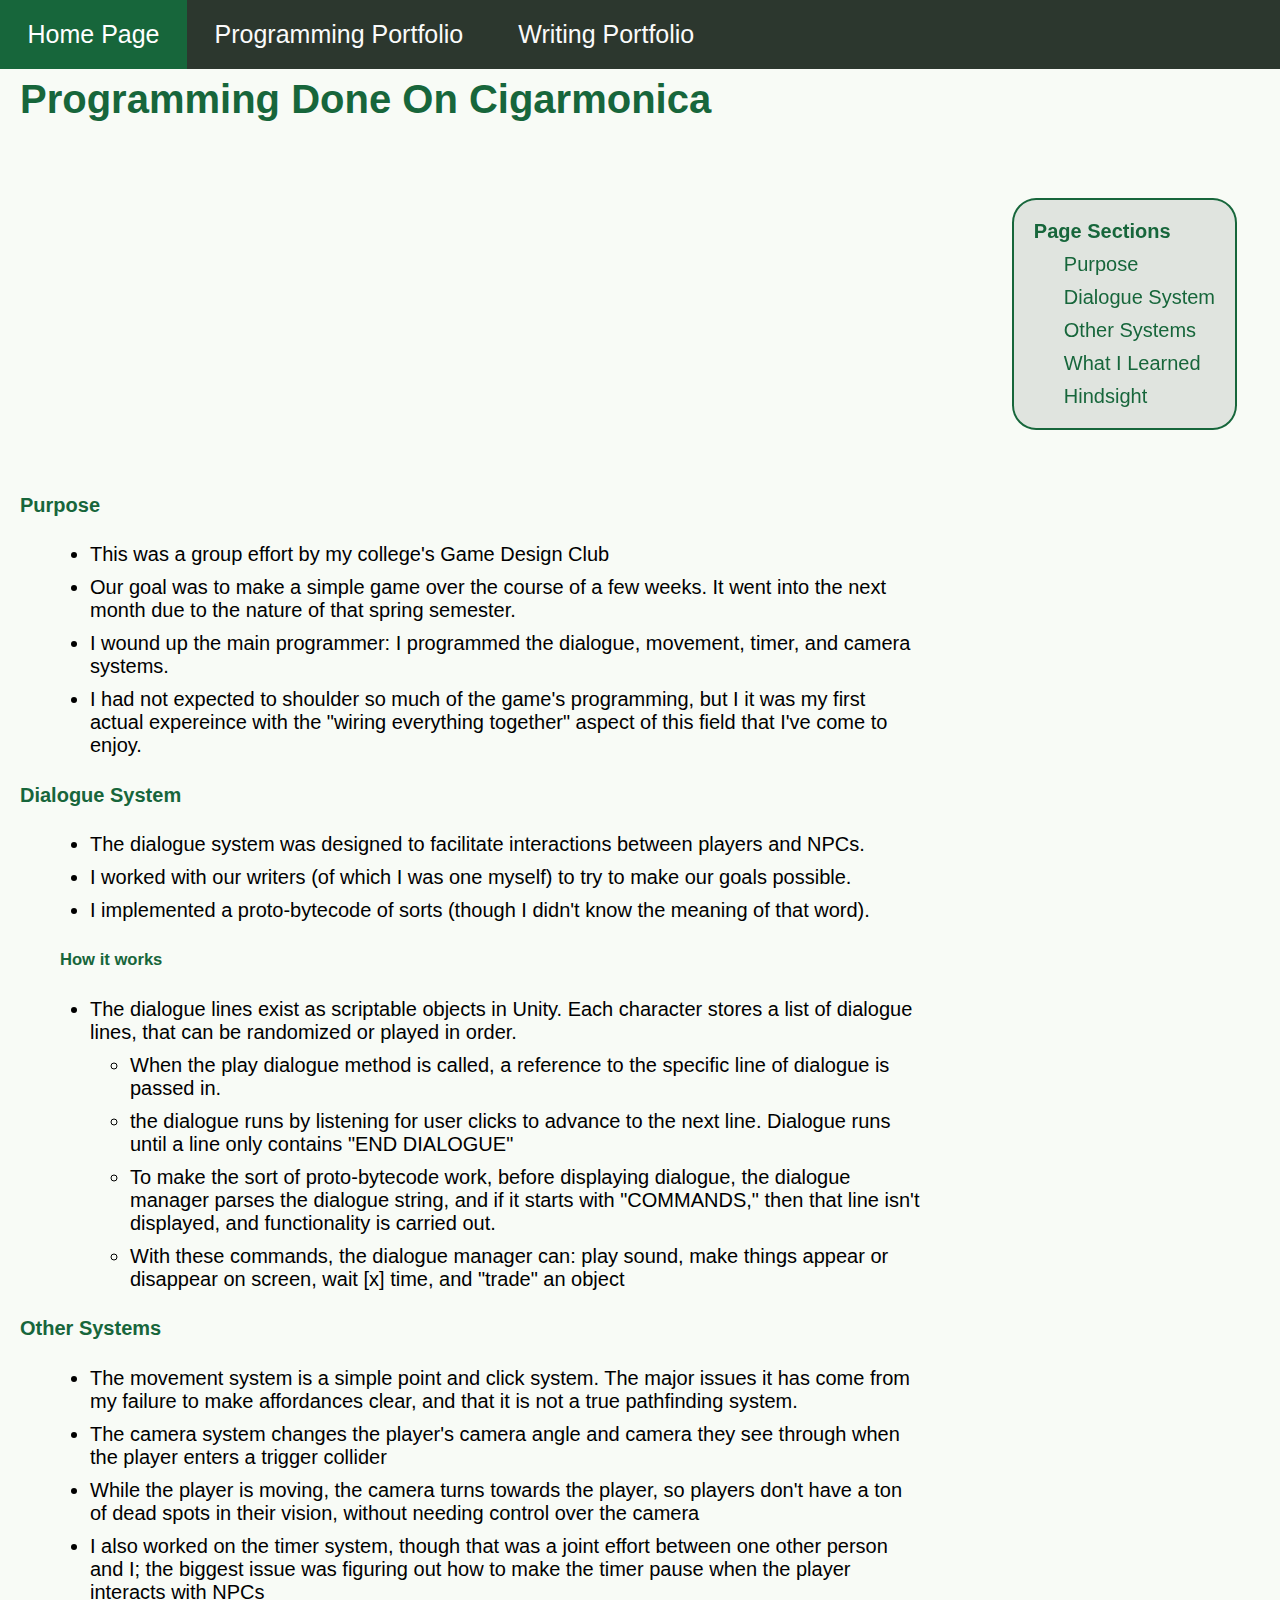
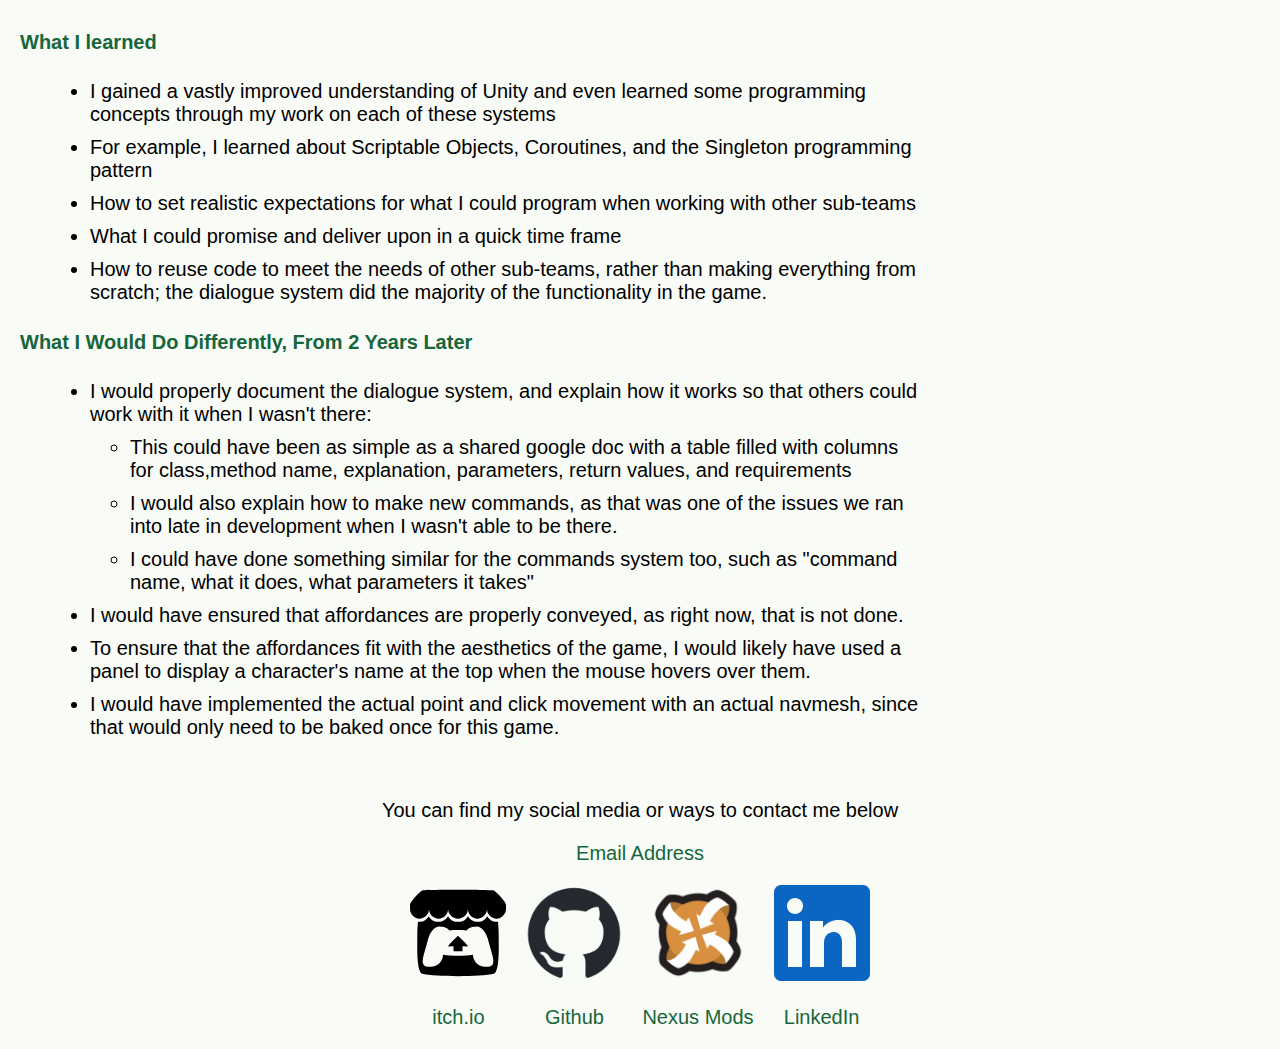
<file: Pages/ProgrammingProjectPages/Cigarmonica.html>
<!DOCTYPE html>
<html>
    <head>
        <title>Programming on Cigarmonica</title>
        <meta charset = "utf-8" />
        <meta name="viewport" content="width=device-width, initial-scale=1, user-scalable=no"/>
        <link rel="stylesheet" href="..\..\Assets\css\styles.css"/>
        
        
    </head>
    <body>
        <nav class="navigation">
            <!-- The goal of this section is to provide easy navigation to other
             pages of my portfolio -->
             <ul class="PortfolioLinks hideBulletPoints">
                <a href = "../../index.html" class="PortfolioLink">Home Page</a>
                <!-- <a href = "..\Pages/GameDesign.html" class="PortfolioLink">Game Design Portfolio</a> -->
                <a href = "../Programming.html" class="PortfolioLink">Programming Portfolio</a>
                <a href = "../Writing.html" class="PortfolioLink">Writing Portfolio</a>
             </ul>
        </nav>
        <header class="Explanation">
            <h1>Programming Done On Cigarmonica</h1>
            <!--<img src="..\images/header.jpg" style="width:50%"/>-->
        </header>
        <section class="NavigationLinks">
            <h4>Page Sections</h4>
            <ul class="hideBulletPoints">
                <li><a href=#PurposeAnchor>Purpose</a></li>
                <li><a href=#DialogueSystemAnchor>Dialogue System</a></li>
                <li><a href=#OtherSystemAnchor>Other Systems</a></li>
                <li><a href=#WhatILearnedAnchor>What I Learned</a></li>
                <li><a href=#HindsightAnchor>Hindsight</a></li>
            </ul>
        </section>

        <iframe width="560" height="315" src="https://www.youtube.com/embed/kSRfPjOYukI?si=VBbW6cOsSzx3VAsh" title="YouTube video player" frameborder="0" allow="accelerometer; autoplay; clipboard-write; encrypted-media; gyroscope; picture-in-picture; web-share" referrerpolicy="strict-origin-when-cross-origin" allowfullscreen></iframe>
        <a class="anchor" id="PurposeAnchor"></a>
        <section id="Purpose">
            <h4>Purpose</h4>
            <ul class="BulletPoints">
                <li>This was a group effort by my college's Game Design Club</li>
                <li>Our goal was to make a simple game over the course of a few weeks. It went into the next month due to the nature of that spring semester.</li>
                <li>I wound up the main programmer: I programmed the dialogue, movement, timer, and camera systems.</li>
                <li>I had not expected to shoulder so much of the game's programming, but I it was my first actual expereince with the "wiring everything together" aspect of this field that I've come to enjoy.</li>
            </ul>
        </section>

        <a class="anchor" id="DialogueSystemAnchor"></a>
        <section id="DialogueSystem">
            <h4>Dialogue System</h4>
            <ul class="BulletPoints">
                <li>The dialogue system was designed to facilitate interactions between players and NPCs.</li>
                <li>I worked with our writers (of which I was one myself) to try to make our goals possible.</li>
                <li>I implemented a proto-bytecode of sorts (though I didn't know the meaning of that word).</li>
                
                
                <h5>How it works</h5>
                <li>The dialogue lines exist as scriptable objects in Unity. Each character stores a list of dialogue lines, that can be randomized or played in order.</li>
                <ul class="BulletPoints">
                    <li>When the play dialogue method is called, a reference to the specific line of dialogue is passed in.</li>
                    <li>the dialogue runs by listening for user clicks to advance to the next line. Dialogue runs until a line only contains "END DIALOGUE"</li>
                    <li>To make the sort of proto-bytecode work, before displaying dialogue, the dialogue manager parses the dialogue string, and if it starts with "COMMANDS," then that line isn't displayed, and functionality is carried out.</li>
                    <li>With these commands, the dialogue manager can: play sound, make things appear or disappear on screen, wait [x] time, and "trade" an object</li>
                </ul>
            </ul>
        </section>

        <a class="anchor" id="OtherSystemsAnchor"></a>
        <section id="OtherSystems">
            <h4>Other Systems</h4>
            <ul class="BulletPoints">
                <li>The movement system is a simple point and click system. The major issues it has come from my failure to make affordances clear, and that it is not a true pathfinding system.</li>
                <li>The camera system changes the player's camera angle and camera they see through when the player enters a trigger collider</li>
                <li>While the player is moving, the camera turns towards the player, so players don't have a ton of dead spots in their vision, without needing control over the camera</li>
                <li>I also worked on the timer system, though that was a joint effort between one other person and I; the biggest issue was figuring out how to make the timer pause when the player interacts with NPCs</li>
            </ul>
        </section>

        <a class="anchor" id="WhatILearnedAnchor"></a>
        <section id="WhatILearned">
            <h4>What I learned</h4>
            <ul class="BulletPoints">
                <li>I gained a vastly improved understanding of Unity and even learned some programming concepts through my work on each of these systems</li>
                <li>For example, I learned about Scriptable Objects, Coroutines, and the Singleton programming pattern</li>
                <li>How to set realistic expectations for what I could program when working with other sub-teams</li>
                <li>What I could promise and deliver upon in a quick time frame</li>
                <li>How to reuse code to meet the needs of other sub-teams, rather than making everything from scratch; the dialogue system did the majority of the functionality in the game.</li>
            </ul>
        </section>

        <a class="anchor" id="HindsightAnchor"></a>
        <section id="Hindsight">
            <h4>What I Would Do Differently, From 2 Years Later</h4>
            <ul class="BulletPoints">
                <li>I would properly document the dialogue system, and explain how it works so that others could work with it when I wasn't there:</li>
                <ul class="BulletPoints">
                    <li>This could have been as simple as a shared google doc with a table filled with columns for class,method name, explanation, parameters, return values, and requirements</li>
                    <li>I would also explain how to make new commands, as that was one of the issues we ran into late in development when I wasn't able to be there.</li>
                    <li>I could have done something similar for the commands system too, such as "command name, what it does, what parameters it takes"</li>
                </ul>
                <li>I would have ensured that affordances are properly conveyed, as right now, that is not done.</li>
                <li>To ensure that the affordances fit with the aesthetics of the game, I would likely have used a panel to display a character's name at the top when the mouse hovers over them.</li>
                <li>I would have implemented the actual point and click movement with an actual navmesh, since that would only need to be baked once for this game.</li>
            </ul>
        </section>

        
    </body>
     <footer class="Links">
            <!-- The goal of this section is to provide links to resumes or social medias or etc... on my portfolio -->
            <!-- I would like for these links to be horizontal along the bottom and easily differentiable with text below them-->
            <p class="Explanation">You can find my social media or ways to contact me below</p> <!-- holder text for icons or images that I will hope to put here -->
            
            <ul class="ResumeEmail hideBulletPoints">
               <li><a href = "mailto:noahGartenberg1@gmail.com">Email Address</a></li>
            </ul>
            <ul class = "SocialLinks hideBulletPoints">
                <li><a href = "https://nzgberg.itch.io/" class="SocialLink"><img src = "../../images/itchio-textless-black.svg" style="width:96px;height:96px;"/><p>itch.io</p></a></li>
                <li><a href = "https://github.com/Noah-Gartenberg" class="SocialLink"><img src = "../../images/github-mark.png" style="width:96px;height:96px;"/><p>Github</p></a></li>
                <li><a href = "https://next.nexusmods.com/profile/nzgberg/mods" class="SocialLink"><img src = "../../images/nexusModsLog.png" style="width:96px;height:96px;"/><p>Nexus Mods</p></a></li>
                <li><a href = "https://www.linkedin.com/in/noah-gartenberg" class="SocialLink"><img src = "../../images/In-Blue-96.png" style="width:96px;height:96px;"/><p>LinkedIn</p></a></li>
               
            </ul>
        </footer>
</html>
</file>
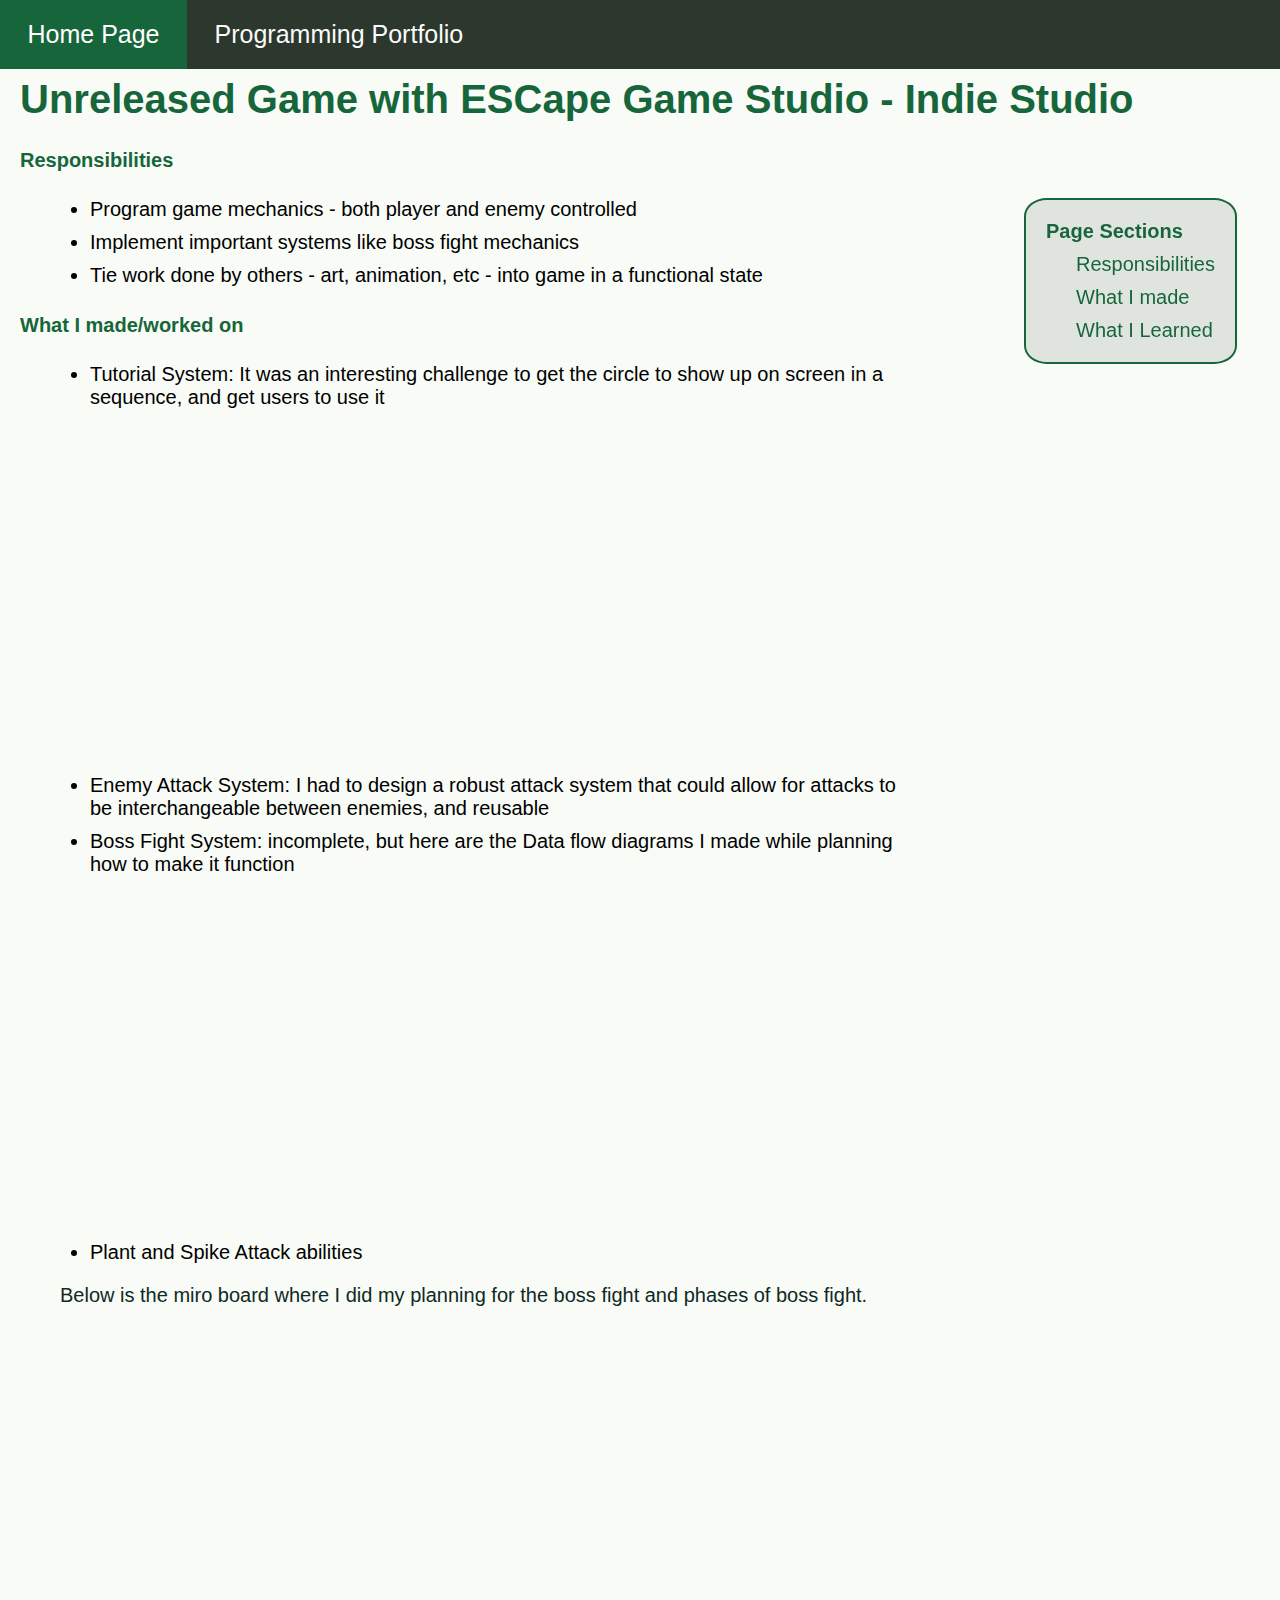
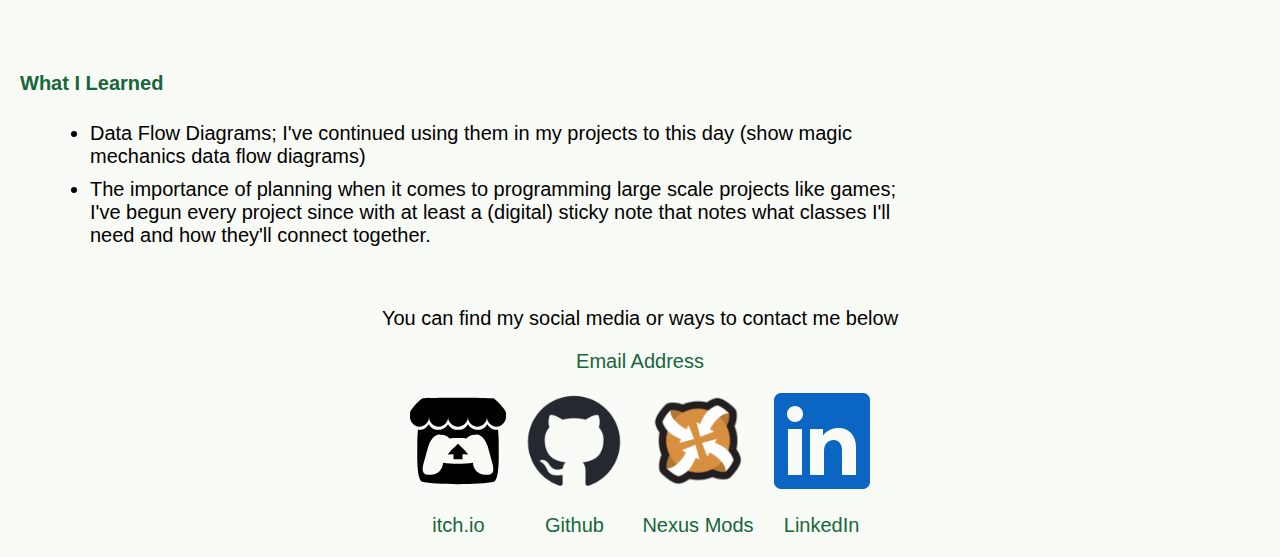
<file: Pages/ProgrammingProjectPages/ESCapeGameStudioUnreleased.html>
<!DOCTYPE html>
<html>
    <head>
        <title>Unreleased Game with ESCape Game Studio</title>
        <meta charset = "utf-8" />
        <meta name="viewport" content="width=device-width, initial-scale=1, user-scalable=no"/>
        <link rel="stylesheet" href="../../Assets/css/styles.css"/>
        <link rel="JavaScript" href="../../Assets/js/script.js"/>
        
        
    </head>
    <body>
        <nav class="navigation">
            <!-- The goal of this section is to provide easy navigation to other
             pages of my portfolio -->
             <ul class="PortfolioLinks hideBulletPoints">
                <a href = "../../index.html" class="PortfolioLink">Home Page</a>
                <!-- <a href = "..\Pages/GameDesign.html" class="PortfolioLink">Game Design Portfolio</a> -->
                <a href = "../../Pages/Programming.html" class="PortfolioLink">Programming Portfolio</a>
                <!-- <a href = "..\Pages/Writing.html" class="PortfolioLink">Writing Portfolio</a> -->
             </ul>
        </nav>
        <header class="Explanation">
            <h1>Unreleased Game with ESCape Game Studio - Indie Studio</h1>
            <!--<img src="..\images/header.jpg" style="width:50%"/>-->
            
        </header>
        <section class="NavigationLinks">
            <h4>Page Sections</h4>
            <ul class="hideBulletPoints">
                <li><a href="#ResponsibilitiesAnchor">Responsibilities</a></li>
                <li><a href="#ImplementedAnchor">What I made</a></li>
                <li><a href="#LearnedAnchor">What I Learned</a></li>
            </ul>
        </section>

        <a class="anchor" id="ResponsibilitiesAnchor"></a>
        <section id="Responsibilities">
            <h4>Responsibilities</h4>
            <ul class="BulletPoints">
                <li>Program game mechanics - both player and enemy controlled</li>
                <li>Implement important systems like boss fight mechanics</li>
                <li>Tie work done by others - art, animation, etc - into game in a functional state</li>
            </ul>
        </section>

        <a class="anchor" id="ImplementedAnchor"></a>
        <section id="WhatIMade">
            <h4>What I made/worked on</h4>
            <ul class="BulletPoints">
                <li>Tutorial System: It was an interesting challenge to get the circle to show up on screen in a sequence, and get users to use it</li>
                <!--VIDEO OF TUTORIAL SYSTEM-->
                <iframe width="560" height="315" src="https://youtu.be/kFJl5iGM2mo" title="YouTube video player" frameborder="0" allow="accelerometer; autoplay; clipboard-write; encrypted-media; gyroscope; picture-in-picture; web-share" referrerpolicy="strict-origin-when-cross-origin" allowfullscreen></iframe>
                <li>Enemy Attack System: I had to design a robust attack system that could allow for attacks to be interchangeable between enemies, and reusable</li>
                <li>Boss Fight System: incomplete, but here are the Data flow diagrams I made while planning how to make it function</li>
                <!--VIDEO OF BOSS FIGHT SYSTEM-->
                <iframe width="560" height="315" src="https://youtu.be/7FDubzfSsw8" title="YouTube video player" frameborder="0" allow="accelerometer; autoplay; clipboard-write; encrypted-media; gyroscope; picture-in-picture; web-share" referrerpolicy="strict-origin-when-cross-origin" allowfullscreen></iframe>
                <li>Plant and Spike Attack abilities</li>
                <!--VIDEO OF PLANT AND SPIKE ATTACKS-->
                <p>Below is the miro board where I did my planning for the boss fight and phases of boss fight.</p>
                <iframe width="768" height="432" src="https://miro.com/app/live-embed/uXjVIzPxwtk=/?embedMode=view_only_without_ui&moveToViewport=406,719,2006,1587&embedId=577556474987" frameborder="0" scrolling="no" allow="fullscreen; clipboard-read; clipboard-write" allowfullscreen></iframe>
                
            </ul>
            
        </section>


        <a class="anchor" id="LearnedAnchor"></a>
        <section id="WhatILearned">
            <h4>What I Learned</h4>
            <ul class="BulletPoints">
                <li>Data Flow Diagrams; I've continued using them in my projects to this day (show magic mechanics data flow diagrams)</li>
                <li>The importance of planning when it comes to programming large scale projects like games; I've begun every project since with at least a (digital) sticky note that notes what classes I'll need and how they'll connect together.</li>
            </ul>
        </section>

        <footer class="Links">
            <!-- The goal of this section is to provide links to resumes or social medias or etc... on my portfolio -->
            <!-- I would like for these links to be horizontal along the bottom and easily differentiable with text below them-->
            <p class="Explanation">You can find my social media or ways to contact me below</p> <!-- holder text for icons or images that I will hope to put here -->
            
            <ul class="ResumeEmail hideBulletPoints">
               <li><a href = "mailto:noahGartenberg1@gmail.com">Email Address</a></li>
            </ul>
            <ul class = "SocialLinks hideBulletPoints">
                <li><a href = "https://nzgberg.itch.io/" class="SocialLink"><img src = "../../images/itchio-textless-black.svg" style="width:96px;height:96px;"/><p>itch.io</p></a></li>
                <li><a href = "https://github.com/Noah-Gartenberg" class="SocialLink"><img src = "../../images/github-mark.png" style="width:96px;height:96px;"/><p>Github</p></a></li>
                <li><a href = "https://next.nexusmods.com/profile/nzgberg/mods" class="SocialLink"><img src = "../../images/nexusModsLog.png" style="width:96px;height:96px;"/><p>Nexus Mods</p></a></li>
                <li><a href = "https://www.linkedin.com/in/noah-gartenberg" class="SocialLink"><img src = "../../images/In-Blue-96.png" style="width:96px;height:96px;"/><p>LinkedIn</p></a></li>
               
            </ul>
        </footer>
    </body>
</file>
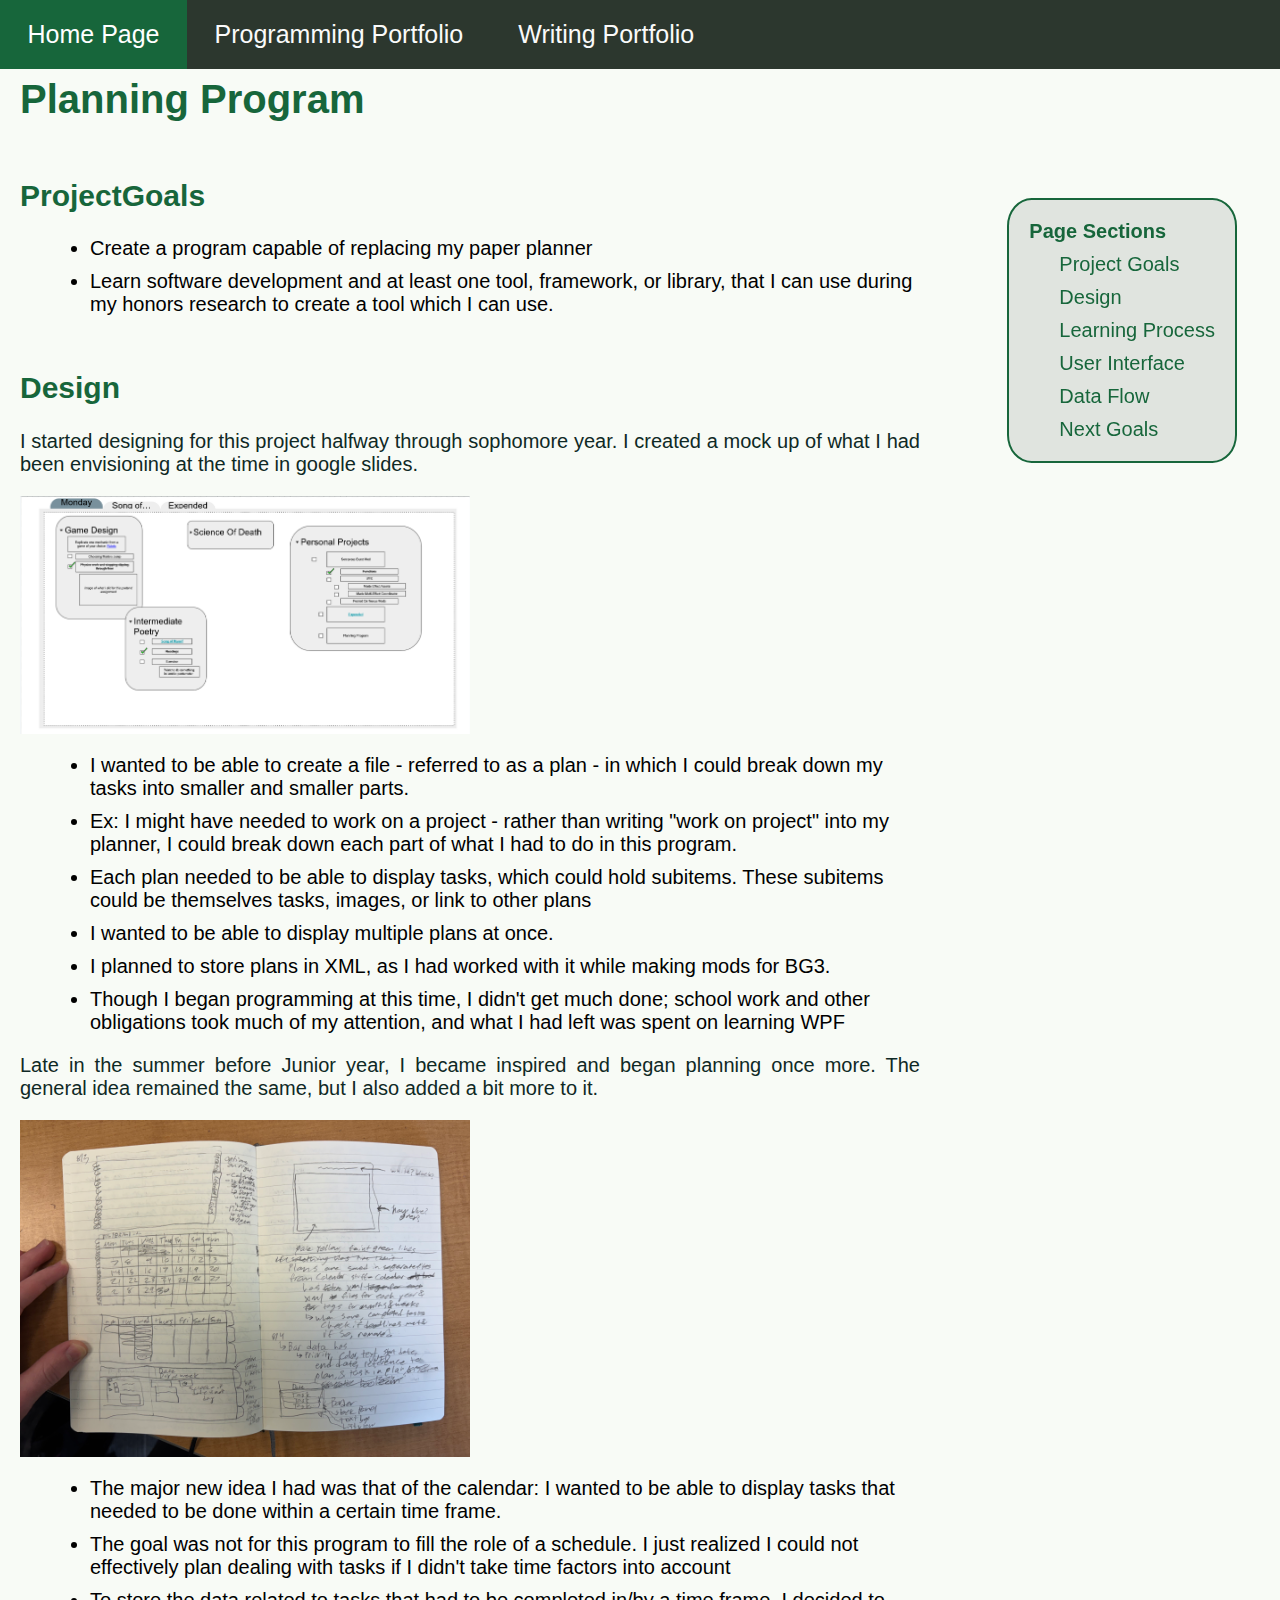
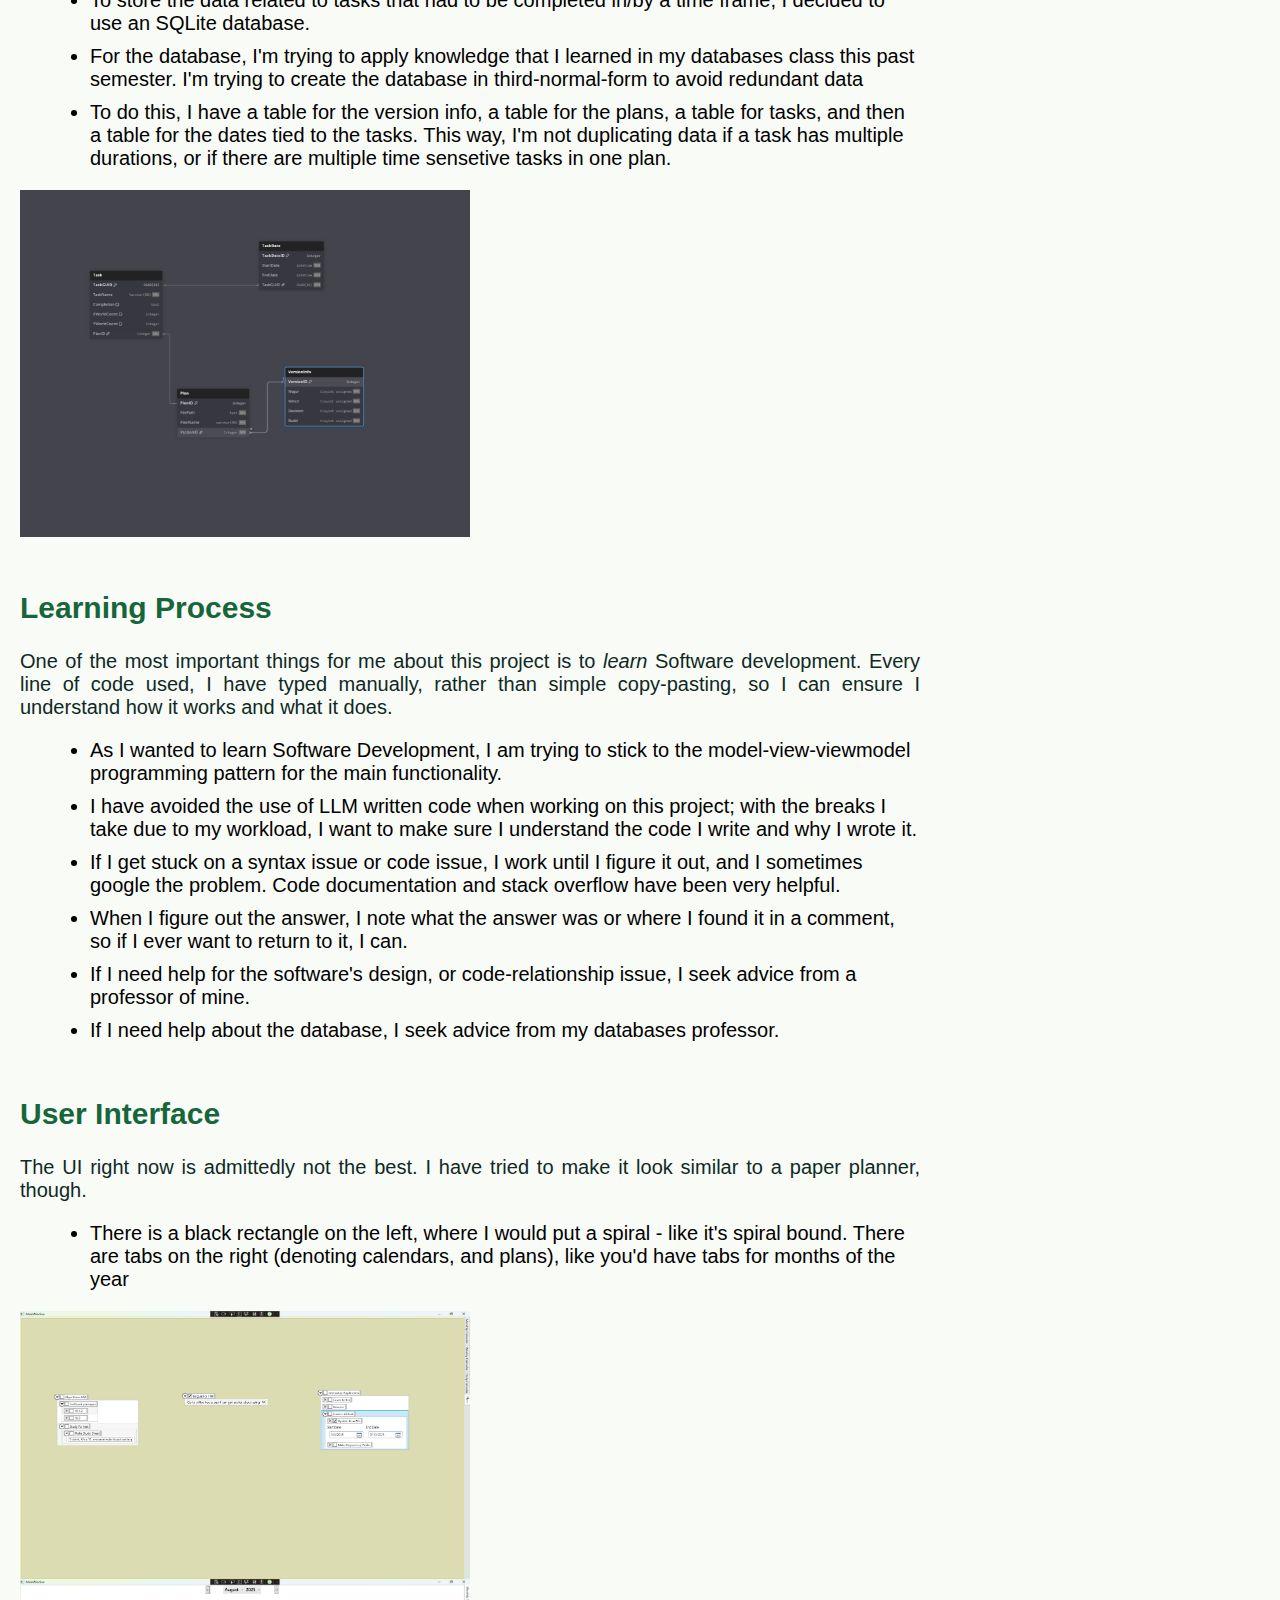
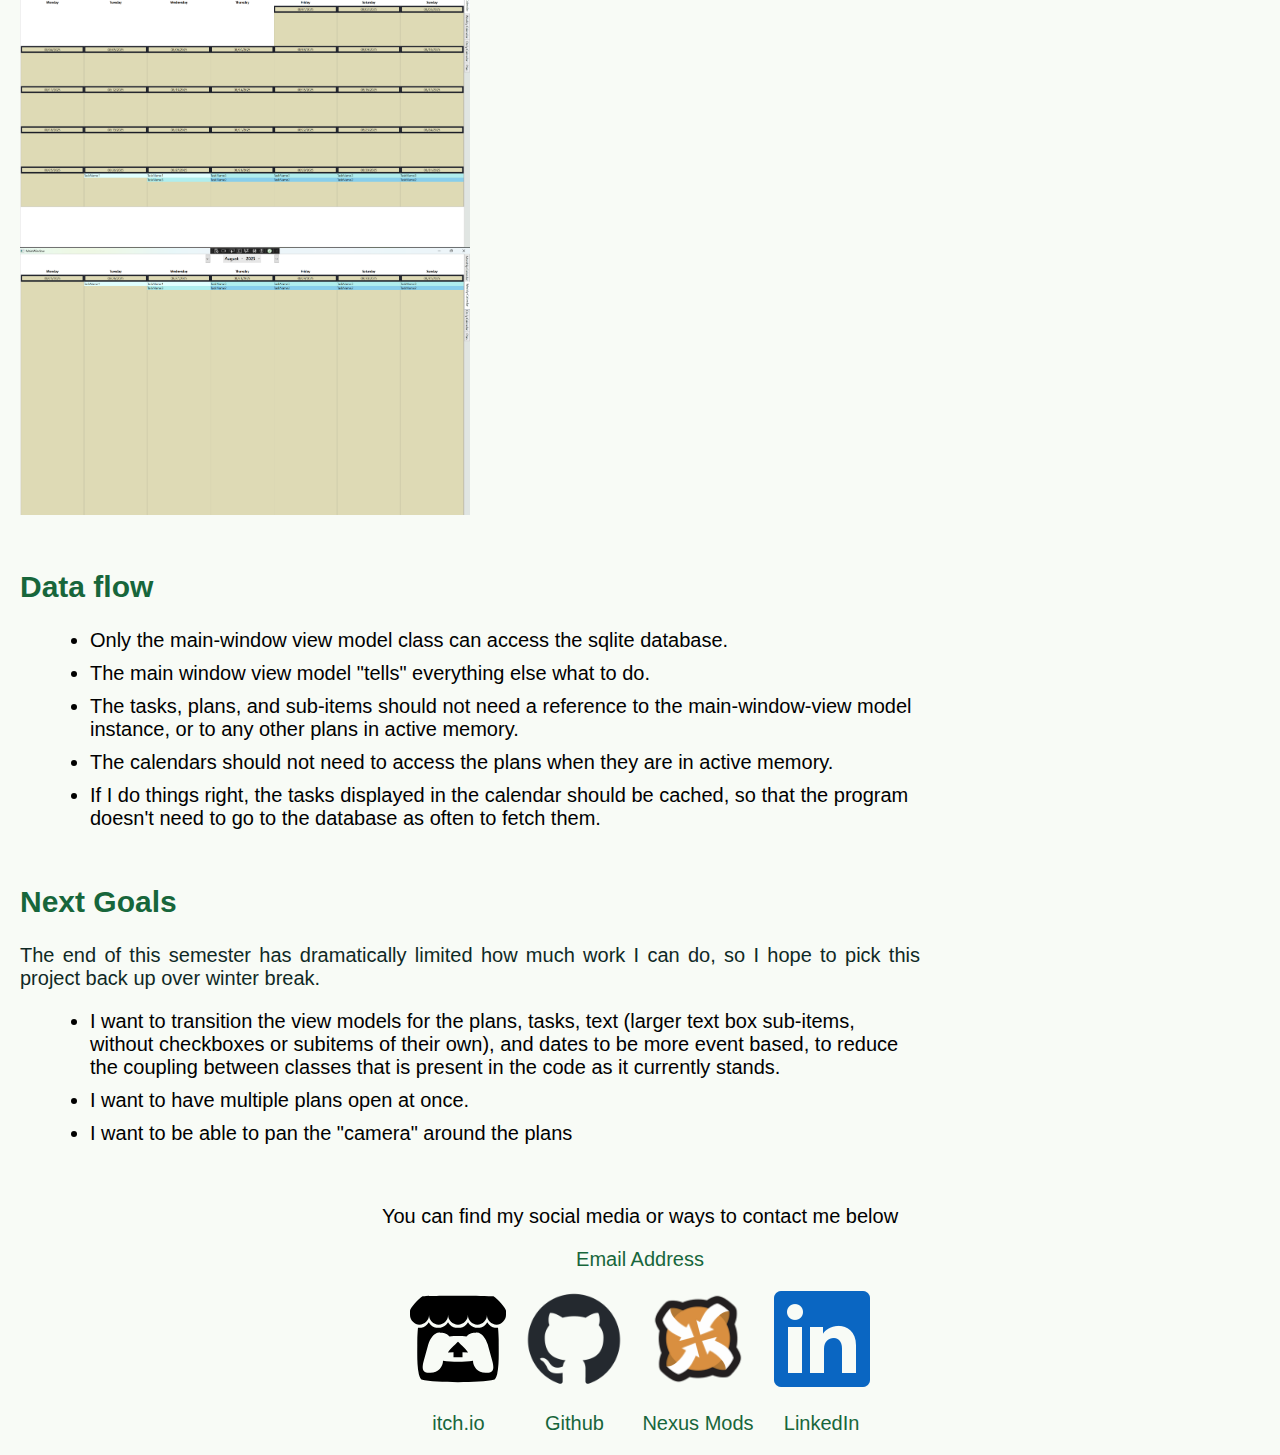
<file: Pages/ProgrammingProjectPages/PlanningProgram.html>
<!DOCTYPE html>
<html>
    <head>
        <title>Planning Program</title>
        <meta charset = "utf-8" />
        <meta name="viewport" content="width=device-width, initial-scale=1, user-scalable=no"/>
        <link rel="stylesheet" href="..\..\Assets\css\styles.css"/>
        
        
    </head>
    <body>
        <nav class="navigation">
            <!-- The goal of this section is to provide easy navigation to other
             pages of my portfolio -->
             <ul class="PortfolioLinks hideBulletPoints">
                <a href = "../../index.html" class="PortfolioLink">Home Page</a>
                <!-- <a href = "..\Pages/GameDesign.html" class="PortfolioLink">Game Design Portfolio</a> -->
                <a href = "../Programming.html" class="PortfolioLink">Programming Portfolio</a>
                <a href = "../Writing.html" class="PortfolioLink">Writing Portfolio</a>
             </ul>
        </nav>
        <header class="Explanation">
            <h1>Planning Program</h1>
            <!--<img src="..\images/header.jpg" style="width:50%"/>-->
        </header>
        <section class="NavigationLinks">
            <h4>Page Sections</h4>
            <ul class="hideBulletPoints">
                <li><a href="#ProjectGoalsAnchor" class="ItemLink">Project Goals</a></li>
                <li><a href="#DesignAnchor" class="ItemLink">Design</a></li>
                <li><a href="#ProcessAnchor" class="ItemLink">Learning Process</a></li>
                <li><a href="#UIAnchor" class="ItemLink">User Interface</a></li>
                <li><a href="#DataFlowAnchor" class="ItemLink">Data Flow</a></li>
                <li><a href="#NextGoalsAnchor" class="ItemLink">Next Goals</a></li>
            </ul>
        </section>

        <a class="anchor" id="ProjectGoalsAnchor"></a>
        <section id="ProjectGoals">
            <h2>ProjectGoals</h2>
            <ul class="BulletPoints">
                <li>Create a program capable of replacing my paper planner</li>
                <li>Learn software development and at least one tool, framework, or library, that I can use during my honors research to create a tool which I can use.</li>
            </ul>
        </section>

        <a class="anchor" id="DesignAnchor"></a>
        <section id="Design">
            <h2>Design</h2>
            <p>I started designing for this project halfway through sophomore year. I created a mock up of what I had been envisioning at the time in google slides.</p>
            <img style="width:50%; display:block;" src="../../images/PlannerProgramImages/EarliestPlanningProgramVersion.png">
            <ul class="BulletPoints">
                <li>I wanted to be able to create a file - referred to as a plan - in which I could break down my tasks into smaller and smaller parts.</li>
                <li>Ex: I might have needed to work on a project - rather than writing "work on project" into my planner, I could break down each part of what I had to do in this program.</li>
                <li>Each plan needed to be able to display tasks, which could hold subitems. These subitems could be themselves tasks, images, or link to other plans</li>
                <li>I wanted to be able to display multiple plans at once.</li>
                <li>I planned to store plans in XML, as I had worked with it while making mods for BG3.</li>
                <li>Though I began programming at this time, I didn't get much done; school work and other obligations took much of my attention, and what I had left was spent on learning WPF</li>
            </ul>
            <p>Late in the summer before Junior year, I became inspired and began planning once more. The general idea remained the same, but I also added a bit more to it.</p>
            <img style="width:50%; display:block;" src="../../images/PlannerProgramImages/UpdatedPlanningProgramDrawing.jpg">
            <ul class="BulletPoints">
                <li>The major new idea I had was that of the calendar: I wanted to be able to display tasks that needed to be done within a certain time frame.</li>
                <li>The goal was not for this program to fill the role of a schedule. I just realized I could not effectively plan dealing with tasks if I didn't take time factors into account</li>
                <li>To store the data related to tasks that had to be completed in/by a time frame, I decided to use an SQLite database.</li>
                <li>For the database, I'm trying to apply knowledge that I learned in my databases class this past semester. I'm trying to create the database in third-normal-form to avoid redundant data</li>
                <li>To do this, I have a table for the version info, a table for the plans, a table for tasks, and then a table for the dates tied to the tasks. This way, I'm not duplicating data if a task has multiple durations, or if there are multiple time sensetive tasks in one plan.</li>
            </ul>
            <img style="width:50%; display:block;" src="../../images/PlannerProgramImages/DatabaseDiagramMVP.png">
        </section>

        <a class="anchor" id="ProcessAnchor"></a>
        <section id="LearningProcess">
            <h2>Learning Process</h2>
            <p>One of the most important things for me about this project is to <i>learn</i> Software development. Every line of code used, I have typed manually, rather than simple copy-pasting, so I can ensure I understand how it works and what it does.</p>
            <ul class="BulletPoints">
                <li>As I wanted to learn Software Development, I am trying to stick to the model-view-viewmodel programming pattern for the main functionality.</li>
                <li>I have avoided the use of LLM written code when working on this project; with the breaks I take due to my workload, I want to make sure I understand the code I write and why I wrote it.</li>
                <li>If I get stuck on a syntax issue or code issue, I work until I figure it out, and I sometimes google the problem. Code documentation and stack overflow have been very helpful.</li>
                <li>When I figure out the answer, I note what the answer was or where I found it in a comment, so if I ever want to return to it, I can.</li>
                <li>If I need help for the software's design, or code-relationship issue, I seek advice from a professor of mine.</li>
                <li>If I need help about the database, I seek advice from my databases professor.</li>
            </ul>
        </section>

        <a class="anchor" id="UIAnchor"></a>
        <section id="User Interface">
            <h2>User Interface</h2>
            <p>The UI right now is admittedly not the best. I have tried to make it look similar to a paper planner, though.</p>
            <ul class="BulletPoints">
                <li>There is a black rectangle on the left, where I would put a spiral - like it's spiral bound. There are tabs on the right (denoting calendars, and plans), like you'd have tabs for months of the year</li>
            </ul>
            <img style="width:50%; display:block;" src="../../images/PlannerProgramImages/ExamplePlanToday.png">
            <img style="width:50%; display:block;" src="../../images/PlannerProgramImages/MonthlyCalendarWithTasks2.png">
            <img style="width:50%; display:block;" src="../../images/PlannerProgramImages/WeeklyCalendarWithTasks.png">

        </section>

        <a class="anchor" id="DataFlowAnchor"></a>
        <section id="Data flow">
            <h2>Data flow</h2>
            <ul class="BulletPoints">
                <li>Only the main-window view model class can access the sqlite database.</li>
                <li>The main window view model "tells" everything else what to do.</li>
                <li>The tasks, plans, and sub-items should not need a reference to the main-window-view model instance, or to any other plans in active memory.</li>
                <li>The calendars should not need to access the plans when they are in active memory.</li>
                <li>If I do things right, the tasks displayed in the calendar should be cached, so that the program doesn't need to go to the database as often to fetch them.</li>
            </ul>
        </section>

        <a class="anchor" id="NextGoalsAnchor"></a>
        <section id="NextGoals">
            <h2>Next Goals</h2>
            <p>The end of this semester has dramatically limited how much work I can do, so I hope to pick this project back up over winter break.</p>
            <ul class="BulletPoints">
                <li>I want to transition the view models for the plans, tasks, text (larger text box sub-items, without checkboxes or subitems of their own), and dates to be more event based, to reduce the coupling between classes that is present in the code as it currently stands.</li>
                <li>I want to have multiple plans open at once.</li>
                <li>I want to be able to pan the "camera" around the plans</li>
            </ul>
        </section>
    </body>
    <footer class="Links">
            <!-- The goal of this section is to provide links to resumes or social medias or etc... on my portfolio -->
            <!-- I would like for these links to be horizontal along the bottom and easily differentiable with text below them-->
            <p class="Explanation">You can find my social media or ways to contact me below</p> <!-- holder text for icons or images that I will hope to put here -->
            
            <ul class="ResumeEmail hideBulletPoints">
               <li><a href = "mailto:noahGartenberg1@gmail.com">Email Address</a></li>
            </ul>
            <ul class = "SocialLinks hideBulletPoints">
                <li><a href = "https://nzgberg.itch.io/" class="SocialLink"><img src = "../../images/itchio-textless-black.svg" style="width:96px;height:96px;"/><p>itch.io</p></a></li>
                <li><a href = "https://github.com/Noah-Gartenberg" class="SocialLink"><img src = "../../images/github-mark.png" style="width:96px;height:96px;"/><p>Github</p></a></li>
                <li><a href = "https://next.nexusmods.com/profile/nzgberg/mods" class="SocialLink"><img src = "../../images/nexusModsLog.png" style="width:96px;height:96px;"/><p>Nexus Mods</p></a></li>
                <li><a href = "https://www.linkedin.com/in/noah-gartenberg" class="SocialLink"><img src = "../../images/In-Blue-96.png" style="width:96px;height:96px;"/><p>LinkedIn</p></a></li>
               
            </ul>
        </footer>
</html>
</file>
<file: Assets/css/styles.css>
html{
    box-sizing: border-box;
    scroll-behavior: smooth;
}

body{
    margin:0; /*this removes all visible margins from document*/
    font-family: Arial, Helvetica, sans-serif;
    font-size: 1.25em;
    background-color: #f8fbf6;
    overflow-y:scroll;
}

/*Section customization*/
    section, header{
        /*padding: 5%;*/
        margin: 1em;
    }

    section h2 {
        padding-top: 1em;
    }

/*header*/
header {
    /*margin: 2em;*/
    padding-top: 1.5em;
    text-align: left;
    align-items: left;
    overflow-wrap:anywhere;
}

/*Footer*/
    footer {
        /*background-color: #2C372E;*/
        align-items: center;
        padding-top: 1em;
    }
    footer img {
        justify-content: center;
    }

    footer p{
        color: black;
        text-align: center;
    }

    footer ul {
        display: flex;
        justify-content: center;
        gap:20px;
    }
    footer ul li.ResumeEmail {
        padding:20px 16px;
    }

    footer ul.SocialLinks {
        margin-top:20px;
        text-align: center;
    }

    footer a, footer ul p {
        color: #17663b;
        text-decoration: none;
    }

    footer a:hover, footer ul .prev:hover {
        text-decoration: underline;
    }

/*Navigation bar*/
    nav{
        overflow:hidden;
        background-color: #2C372E;
        top: 0;
        width: 100%;
        position: fixed;
        z-index: 100;
    }

    nav a{
        float: left;
        display: block;
        color: rgb(250,250,250);
        text-align: center;
        padding: 14px 16px;
        text-decoration: none;
    }

    nav a:hover{
        background-color: #17663b;
        color: white;
    }

/*Hiding Bullet Points*/
    ul.hideBulletPoints {
        list-style-type: none;
        margin: 0em;
        padding: 0;
        overflow: hidden;
    }

/*Links*/
    section a {
        color: #17663b;
        text-decoration: none;
        
    }

    section a:hover {
        text-decoration: underline;
    }
/*Section Bullet Points spacing*/
    section ul {
        display:block;
        overflow-wrap:anywhere;
    }
    section ul li {
        margin: 0.5em 0em 0em 1.5em;
    }


    

/*Iframe*/
    iframe {
        top:100%;
        justify-self: center;
        display: block;
        margin:1em 1.5em 1.5em 1.5em;
    }

/*Text and link colors*/
    h1,h2,h3,h4,h5,h6{
        color: #17663b;
        text-align: justify;
        text-justify: inter-word;
    }

    p{
        color: #0F2925;
        align-items:center;
        text-align: justify;
        text-justify:inter-word;
    }

    ul.hideBulletPoints ul.BulletPoints:not(ul.hideBulletPoints) li{
        text-align: justify;
        text-justify: inter-word;
        list-style-type: disc;
        color:#0F2925;
        
    }

    a.anchor {
        display: block;
        position: relative;
        top: -50px;
        visibility: hidden;
        
    }

/*Page Sections Sidebar*/
    .NavigationLinks {
        
        margin-right: 2.25em;
        right: 0;
        top:10em;
        display:block;
        padding:1em;
        margin-top:auto;
        background-color: rgba(129, 139, 133, 0.201);
        position:fixed;
        border-radius:10%;
        outline:solid;
        outline-width:.1em;
        outline-color:#17663b;
        
    }

    .NavigationLinks h4 {
        display: block;
        padding:0;
        margin:0;
    }

    .NavigationLinks ul {
        display: block;
    }


/*Media querys*/
 /* Extra small devices (phones, 600px and down) */
 @media only screen and (max-width: 600px) {
    .NavigationLinks {
        display: none;
    }

    nav ul a {
        font-size:.6em;
        padding: .8em .4em;
    }
    iframe {
        width:fit-content;
        height:fit-content;
    }

    section {
        padding-right:2em;
    }
 }

 /* Small devices (portrait tablets and large phones, 600px and up) */
 @media only screen and (min-width: 600px) {
    .NavigationLinks {
        display: none;
    }

    nav ul a {
        font-size:.75em;
        padding:.8em .4em;
    }
    iframe {
        width:fit-content;
        height:fit-content;
    }

    section {
        padding-right:2em;
    }
    
 }

 

 /* Medium devices (landscape tablets, 768px and up) */
 @media only screen and (min-width: 768px) {
    .NavigationLinks {
        display: none;
    }

    nav ul a {
        font-size:1em;
        padding:.8em .4em;
    }
    section {
        padding-right:2em;
    }
    iframe {
        width:560px;
        height:315px;
    }
 }

 @media only screen and (min-width: 930px) {
    .NavigationLinks {
        display: block;
    }

    nav ul a {
        font-size:1em;
        padding:.8em .5em;
    }

    section {
        padding-right: 17em;
    }

    h1,h2,h3,h4,h5 {
        padding-right: 2em;
    }

    iframe {
        width: 560px;
        height: 315px;
    }
 }
 
 /* Large devices (laptops/desktops, 992px and up) */
 @media only screen and (min-width: 992px) {
    .NavigationLinks {
        display: block;
    }

    section {
        padding-right: 17em;
    }

    iframe {
        width: 560px;
        height: 315px;
    }
    nav ul a {
        font-size:1.15em;
        padding:.8em 1.1em;
    }
 }
 
 /* Extra large devices (large laptops and desktops, 1200px and up) */
 @media only screen and (min-width: 1200px) {
    .NavigationLinks {
        display: block;
    }

    section {
        padding-right: 17em;
    }

    iframe {
        width: 560px;
        height: 315px;
    }

    nav ul a {
        font-size:1.25em;
        padding:.8em 1.1em;
    }
 }
</file>
